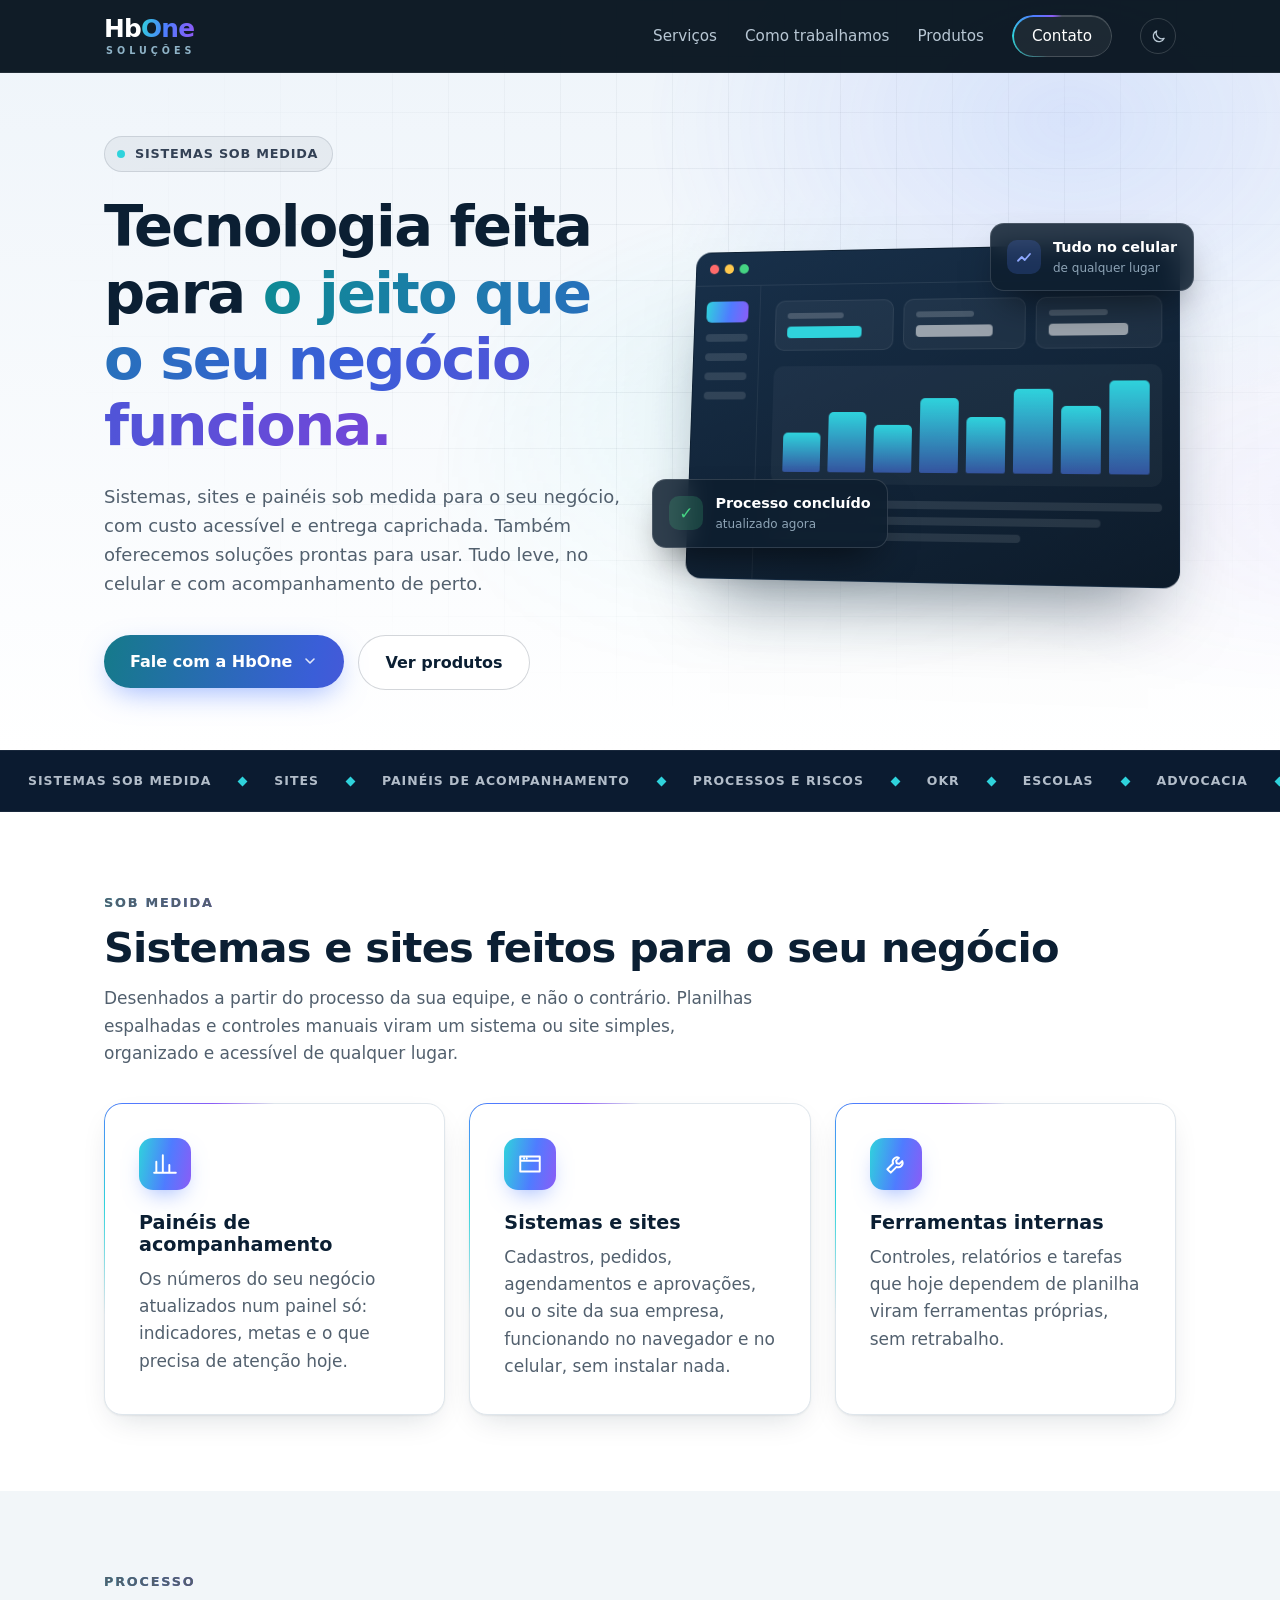
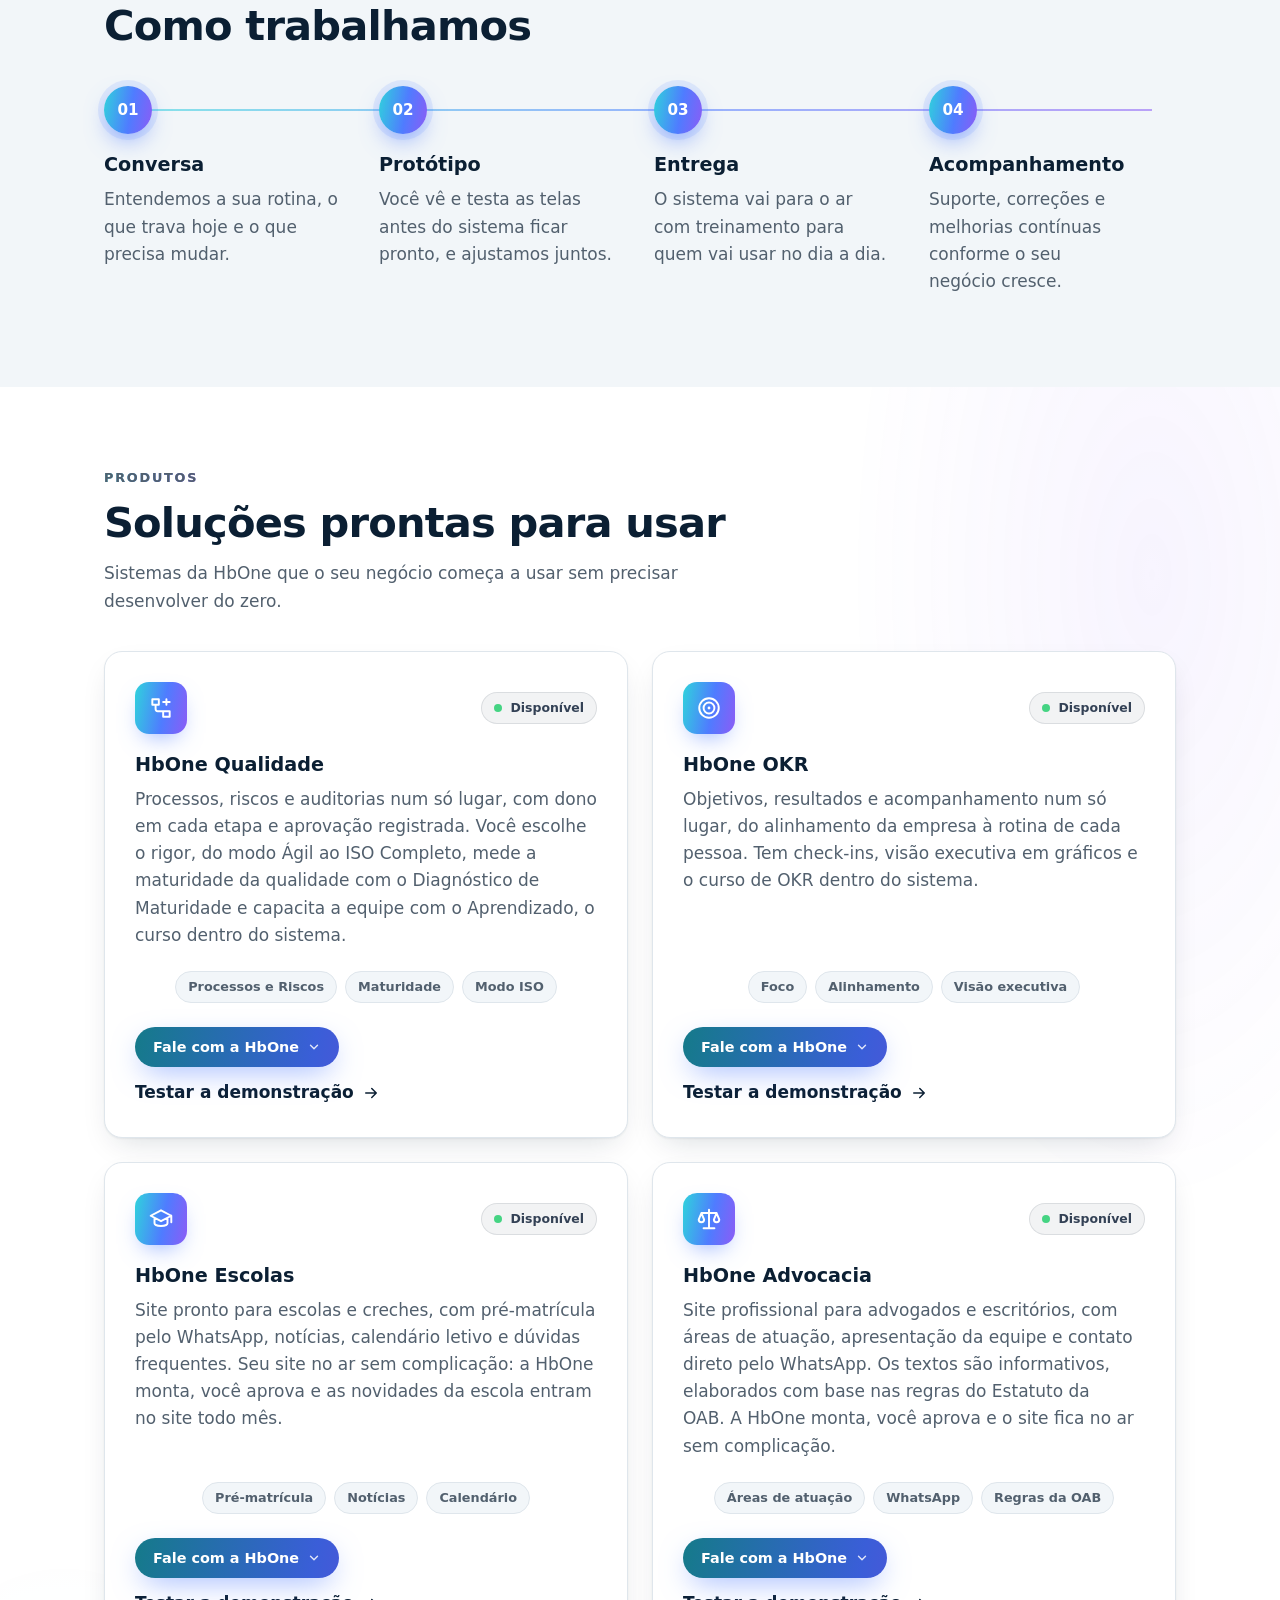
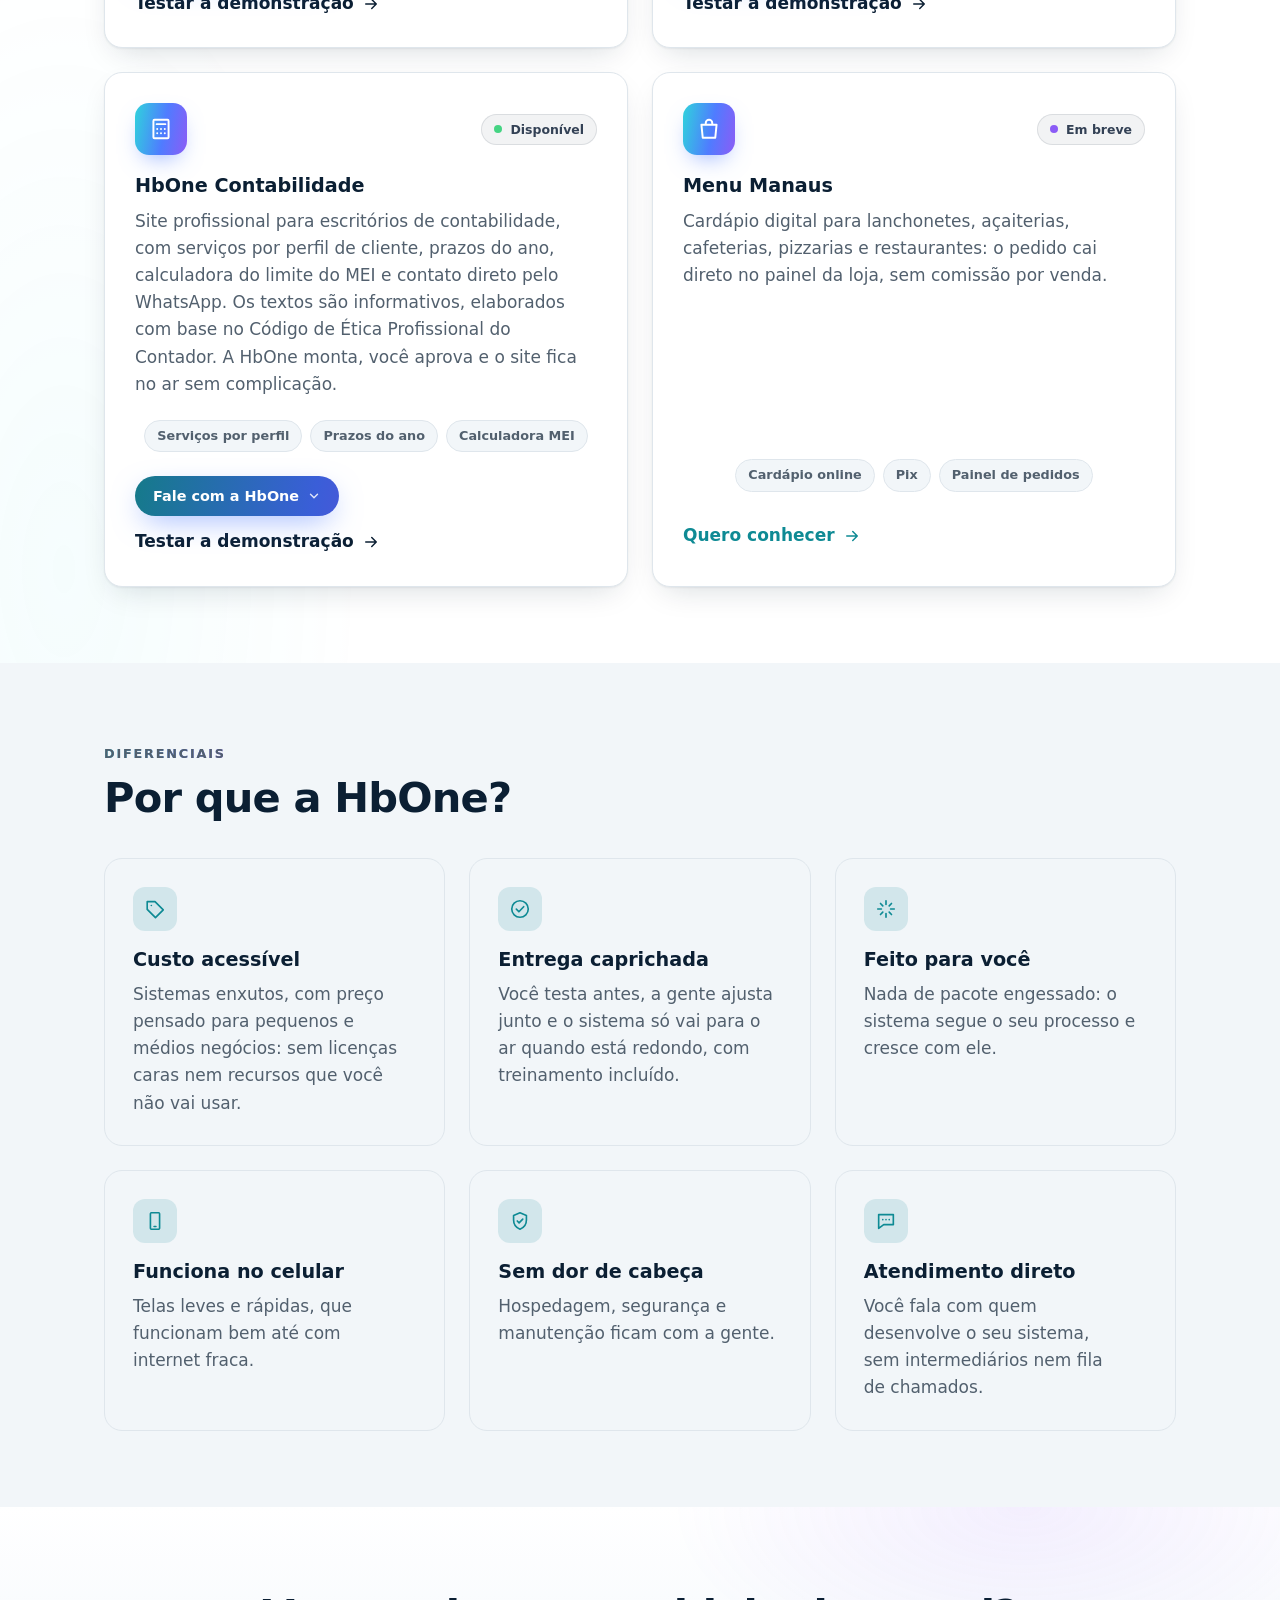
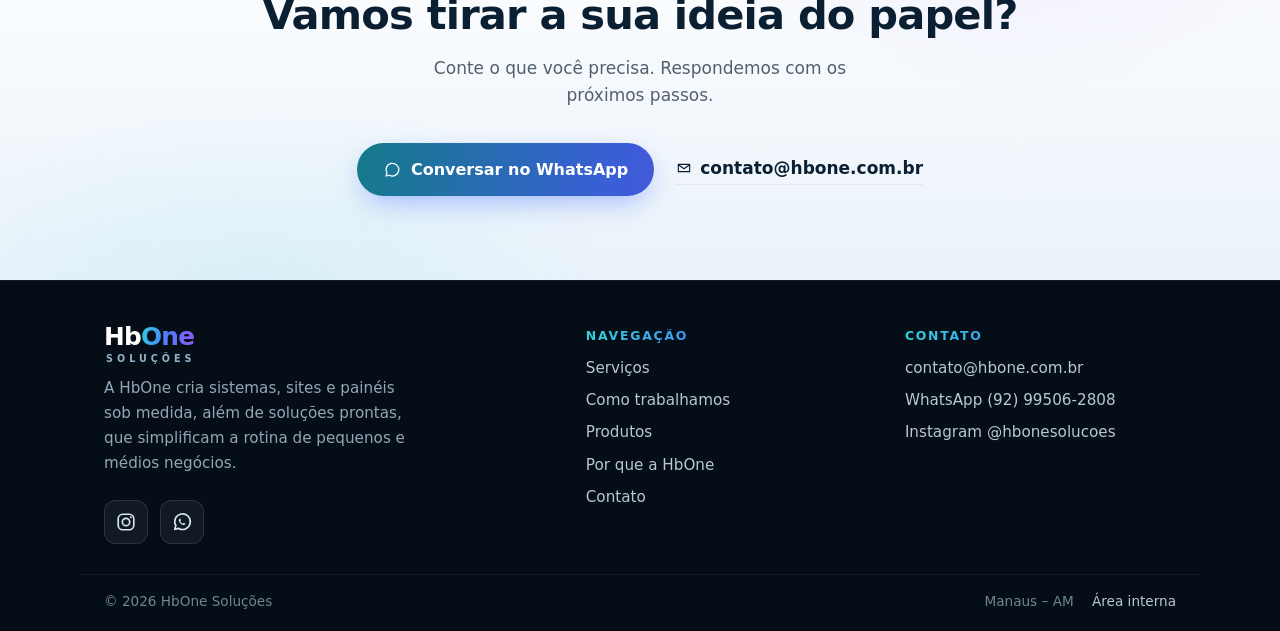
<file: index.html>
<!doctype html>
<html lang="pt-BR">
<head>
  <meta charset="utf-8">
  <meta name="viewport" content="width=device-width, initial-scale=1">
  <script>try{var t=localStorage.getItem('hbTema');if(t!=='claro'&&t!=='escuro')t=matchMedia('(prefers-color-scheme: dark)').matches?'escuro':'claro';document.documentElement.dataset.tema=t}catch(e){}</script>
  <title>HbOne Soluções | Sistemas sob medida</title>
  <meta name="description" content="A HbOne Soluções desenvolve sistemas, sites e painéis sob medida, com custo acessível e entrega caprichada, além de soluções prontas para usar.">
  <meta name="theme-color" content="#07131f">
  <meta name="color-scheme" content="light dark">
  <link rel="canonical" href="https://hbone.com.br/">
  <link rel="icon" href="favicon.svg" type="image/svg+xml">
  <link rel="apple-touch-icon" href="apple-touch-icon.png">

  <!-- Prévia do link (WhatsApp, LinkedIn, Instagram...) -->
  <meta property="og:type" content="website">
  <meta property="og:locale" content="pt_BR">
  <meta property="og:site_name" content="HbOne Soluções">
  <meta property="og:url" content="https://hbone.com.br/">
  <meta property="og:title" content="HbOne Soluções | Sistemas sob medida">
  <meta property="og:description" content="Sistemas, sites e painéis feitos para o jeito que o seu negócio funciona.">
  <meta property="og:image" content="https://hbone.com.br/og.jpg">
  <meta property="og:image:width" content="1200">
  <meta property="og:image:height" content="630">
  <meta property="og:image:alt" content="HbOne Soluções: sistemas sob medida">
  <meta name="twitter:card" content="summary_large_image">

  <!-- Dados da empresa para o Google -->
  <script type="application/ld+json">
  {
    "@context": "https://schema.org",
    "@type": "Organization",
    "name": "HbOne Soluções",
    "url": "https://hbone.com.br/",
    "logo": "https://hbone.com.br/apple-touch-icon.png",
    "email": "contato@hbone.com.br",
    "description": "A HbOne cria sistemas, sites e painéis sob medida, além de soluções prontas, que simplificam a rotina de pequenos e médios negócios.",
    "telephone": "+55-92-99506-2808",
    "sameAs": ["https://www.instagram.com/hbonesolucoes/"],
    "address": { "@type": "PostalAddress", "addressLocality": "Manaus", "addressRegion": "AM", "addressCountry": "BR" }
  }
  </script>

  <!-- css:inicio -->
  <style>
:root {
--fundo: #ffffff;
--fundo-alt: #f2f6f9;
--cartao: #ffffff;
--texto: #142030;
--texto-suave: #52606e;
--borda: #dfe6ec;
--marca: #0b1f33;
--destaque: #0e8a94;
--ciano: #2fd3dc;
--azul: #4f7cff;
--violeta: #8b5cf6;
--noite: #07131f;
--degrade: linear-gradient(100deg, var(--ciano) 0%, var(--azul) 55%, var(--violeta) 100%);
--degrade-botao: linear-gradient(100deg, #157a8a 0%, #3a5ed8 55%, #7445d8 100%);
--raio: 18px;
--sombra: 0 1px 2px rgb(11 31 51 / .06), 0 12px 32px -12px rgb(11 31 51 / .18);
--fonte: system-ui, -apple-system, "Segoe UI", Roboto, "Helvetica Neue", Arial, sans-serif;
}
@media (prefers-color-scheme: dark) {
:root:not([data-tema]) {
--fundo: #0b1621;
--fundo-alt: #0f1c29;
--cartao: #111f2d;
--texto: #e6edf3;
--texto-suave: #a0afbe;
--borda: #1f3142;
--marca: #eef4f9;
--destaque: #3cc8d1;
--sombra: 0 12px 32px -12px rgb(0 0 0 / .6);
}
}
:root[data-tema="escuro"] {
--fundo: #0b1621;
--fundo-alt: #0f1c29;
--cartao: #111f2d;
--texto: #e6edf3;
--texto-suave: #a0afbe;
--borda: #1f3142;
--marca: #eef4f9;
--destaque: #3cc8d1;
--sombra: 0 12px 32px -12px rgb(0 0 0 / .6);
}
html[data-tema="claro"] { color-scheme: light; }
html[data-tema="escuro"] { color-scheme: dark; }
*, *::before, *::after { box-sizing: border-box; }
[hidden] { display: none !important; }
html { color-scheme: light dark; scroll-behavior: smooth; scroll-padding-top: 72px; }
body {
margin: 0;
background: var(--fundo);
color: var(--texto);
font-family: var(--fonte);
font-size: 1.0625rem;
line-height: 1.6;
-webkit-font-smoothing: antialiased;
overflow-x: hidden;
}
h1, h2, h3 { line-height: 1.15; margin: 0; color: var(--marca); text-wrap: balance; }
p { margin: 0; text-wrap: pretty; }
a { color: var(--destaque); }
svg { display: block; }
.largura { max-width: 1120px; margin: 0 auto; padding: 0 24px; }
:focus-visible { outline: 3px solid var(--ciano); outline-offset: 3px; border-radius: 6px; }
.botao:focus-visible { border-radius: 999px; }
main:focus { outline: none; }
.pular {
position: fixed; top: 12px; left: 12px; z-index: 50;
padding: 10px 18px; border-radius: 999px;
background: #fff; color: #0b1f33; font-weight: 700; text-decoration: none;
transform: translateY(-160%); transition: transform .2s;
}
.pular:focus { transform: none; }
.degrade {
background: var(--degrade);
-webkit-background-clip: text; background-clip: text;
color: transparent;
}
.tema { display: none; place-items: center; width: 36px; height: 36px; padding: 0; border-radius: 50%; cursor: pointer;
color: #b8c7d4; background: transparent; border: 1px solid rgb(255 255 255 / .16); transition: color .2s, border-color .2s, background-color .2s; }
:root[data-tema] .tema { display: inline-grid; }
.tema:hover { color: #fff; border-color: rgb(47 211 220 / .6); background: rgb(255 255 255 / .06); }
.tema svg { width: 17px; height: 17px; }
.tema__sol { display: none; }
:root[data-tema="escuro"] .tema__sol { display: block; }
:root[data-tema="escuro"] .tema__lua { display: none; }
.marca { display: inline-flex; flex-direction: column; align-items: flex-start; line-height: 1; text-decoration: none; }
.marca__nome { font-size: 1.55rem; font-weight: 800; letter-spacing: -0.03em; color: #fff; transition: text-shadow .3s; }
.marca__nome span {
background: linear-gradient(100deg, var(--ciano), var(--azul) 25%, var(--violeta) 50%, var(--azul) 75%, var(--ciano));
background-size: 200% 100%;
-webkit-background-clip: text; background-clip: text; color: transparent;
transition: filter .3s;
}
.marca__sub {
margin-top: 4px; padding-left: 2px;
font-size: 0.6rem; font-weight: 700; letter-spacing: 0.42em; text-transform: uppercase;
color: #8fb3c7;
transition: letter-spacing .4s cubic-bezier(.2,.8,.2,1), color .3s, text-shadow .3s;
}
.marca:hover .marca__nome, .marca:focus-visible .marca__nome { text-shadow: 0 0 18px rgb(255 255 255 / .35); }
.marca:hover .marca__nome span, .marca:focus-visible .marca__nome span {
animation: fluir 1.6s ease-in-out infinite alternate;
filter: drop-shadow(0 0 8px rgb(79 124 255 / .75));
}
.marca:hover .marca__sub, .marca:focus-visible .marca__sub { letter-spacing: 0.52em; color: #d9fbfd; text-shadow: 0 0 10px rgb(47 211 220 / .7); }
.marca--pequena .marca__nome { font-size: 1.2rem; color: var(--marca); }
.marca--pequena .marca__sub { font-size: 0.5rem; color: var(--texto-suave); }
.topo {
position: fixed; inset: 0 0 auto; z-index: 20;
transition: background-color .25s, border-color .25s;
border-bottom: 1px solid transparent;
}
.topo.rolou {
background: rgb(7 19 31 / .78);
backdrop-filter: blur(14px); -webkit-backdrop-filter: blur(14px);
border-bottom-color: rgb(255 255 255 / .08);
}
.topo__linha { display: flex; align-items: center; justify-content: space-between; height: 72px; gap: 16px; }
.topo nav { display: flex; align-items: center; gap: 28px; }
.topo nav a { color: #b8c7d4; text-decoration: none; font-size: 0.95rem; font-weight: 500; transition: color .2s, text-shadow .2s; }
.topo nav a:not(.topo__contato) { position: relative; padding: 6px 0; }
.topo nav a:not(.topo__contato)::after {
content: ""; position: absolute; left: 0; right: 0; bottom: 0; height: 2px; border-radius: 2px;
background: var(--degrade); box-shadow: 0 0 10px rgb(47 211 220 / .6);
transform: scaleX(0); transition: transform .3s cubic-bezier(.2,.8,.2,1);
}
.topo nav a:hover, .topo nav a.atual { color: #fff; text-shadow: 0 0 14px rgb(47 211 220 / .55); }
.topo nav a:hover::after, .topo nav a.atual::after { transform: scaleX(1); }
.topo nav .topo__contato {
position: relative; isolation: isolate;
color: #fff; padding: 9px 20px; border-radius: 999px;
background: rgb(255 255 255 / .06);
transition: background-color .25s, box-shadow .25s, transform .25s;
}
.topo nav .topo__contato::before {
content: ""; position: absolute; inset: 0; border-radius: inherit; padding: 1.5px;
background: conic-gradient(from var(--angulo), rgb(255 255 255 / .18) 0 60%, var(--ciano) 75%, var(--azul) 85%, var(--violeta) 93%, rgb(255 255 255 / .18) 100%);
animation: girar 5s linear infinite;
-webkit-mask: linear-gradient(#000 0 0) content-box, linear-gradient(#000 0 0);
-webkit-mask-composite: xor; mask-composite: exclude;
}
.topo nav .topo__contato::after {
content: ""; position: absolute; inset: 0; z-index: -1; border-radius: inherit;
background: var(--degrade); opacity: 0; transition: opacity .25s;
}
.topo nav .topo__contato:hover { transform: translateY(-1px); box-shadow: 0 8px 24px -6px rgb(79 124 255 / .7); text-shadow: none; }
.topo nav .topo__contato:hover::after { opacity: 1; }
.abertura {
position: relative; isolation: isolate;
clip-path: inset(0 0 -260px 0);
background: var(--noite); color: #c9d6e2;
padding: 136px 0 84px;
}
.abertura__brilho {
position: absolute; inset: -20% -10% auto; height: 120%; z-index: -1;
background:
radial-gradient(40% 50% at 78% 30%, rgb(79 124 255 / .38), transparent 70%),
radial-gradient(35% 45% at 60% 70%, rgb(47 211 220 / .28), transparent 70%),
radial-gradient(30% 40% at 95% 80%, rgb(139 92 246 / .30), transparent 70%);
will-change: transform;
animation: flutuar-brilho 14s ease-in-out infinite alternate;
}
.abertura__grade {
position: absolute; inset: 0; z-index: -1;
background-image:
linear-gradient(rgb(255 255 255 / .05) 1px, transparent 1px),
linear-gradient(90deg, rgb(255 255 255 / .05) 1px, transparent 1px);
background-size: 56px 56px;
mask-image: radial-gradient(70% 70% at 60% 40%, #000 30%, transparent 80%);
-webkit-mask-image: radial-gradient(70% 70% at 60% 40%, #000 30%, transparent 80%);
}
.abertura__linha { display: grid; grid-template-columns: 1.05fr 1fr; align-items: center; gap: 56px; }
.abertura h1 { text-wrap: wrap; color: #fff; font-size: clamp(2.2rem, 5vw, 3.6rem); font-weight: 800; letter-spacing: -0.03em; }
.abertura__desc { margin-top: 24px; max-width: 56ch; font-size: 1.125rem; color: #a9bbcb; }
.selo {
display: inline-flex; align-items: center; gap: 10px; margin-bottom: 22px;
padding: 7px 14px 7px 12px; border-radius: 999px;
background: rgb(255 255 255 / .06); border: 1px solid rgb(255 255 255 / .12);
font-size: 0.8rem; font-weight: 700; letter-spacing: 0.06em; text-transform: uppercase; color: #d7e6f0;
}
.selo__ponto { width: 8px; height: 8px; border-radius: 50%; background: var(--ciano); box-shadow: 0 0 0 0 rgb(47 211 220 / .6); animation: pulsar 2s infinite; }
.botoes { display: flex; flex-wrap: wrap; gap: 14px; margin-top: 36px; }
.botao {
display: inline-flex; align-items: center; justify-content: center; gap: 10px;
min-height: 52px; padding: 14px 26px; border-radius: 999px;
font: inherit; font-weight: 700; font-size: 1rem; text-decoration: none; cursor: pointer;
transition: transform .2s, box-shadow .2s, background-color .2s;
}
.botao svg { width: 18px; height: 18px; transition: transform .2s; }
.botao:hover svg { transform: translateX(3px); }
.botao--principal {
color: #fff; background: var(--degrade-botao); background-size: 160% 100%;
box-shadow: 0 10px 30px -8px rgb(79 124 255 / .6);
}
.botao--principal:hover { transform: translateY(-2px); box-shadow: 0 16px 36px -8px rgb(79 124 255 / .75); background-position: 100% 0; }
.botao--vidro { color: #fff; background: rgb(255 255 255 / .06); border: 1px solid rgb(255 255 255 / .18); }
.botao--vidro:hover { background: rgb(255 255 255 / .12); }
.vitrine { position: relative; perspective: 1400px; }
.tela {
border-radius: 16px; overflow: hidden;
background: linear-gradient(160deg, rgb(255 255 255 / .10), rgb(255 255 255 / .03));
border: 1px solid rgb(255 255 255 / .14);
box-shadow: 0 40px 80px -30px rgb(0 0 0 / .8), 0 0 0 1px rgb(255 255 255 / .03) inset;
backdrop-filter: blur(10px);
transform: rotateY(-10deg) rotateX(6deg);
animation: tela-flutua 7s ease-in-out infinite;
}
.tela__barra { display: flex; gap: 6px; padding: 12px 14px; border-bottom: 1px solid rgb(255 255 255 / .08); }
.tela__barra i { width: 10px; height: 10px; border-radius: 50%; background: rgb(255 255 255 / .18); }
.tela__barra i:first-child { background: #ff6b6b; }
.tela__barra i:nth-child(2) { background: #ffc94d; }
.tela__barra i:nth-child(3) { background: #45d483; }
.tela__corpo { display: grid; grid-template-columns: 70px 1fr; min-height: 300px; }
.tela__lateral { padding: 16px 12px; border-right: 1px solid rgb(255 255 255 / .06); display: grid; align-content: start; gap: 12px; }
.tela__lateral b { height: 22px; border-radius: 6px; background: var(--degrade); }
.tela__lateral span { height: 8px; border-radius: 4px; background: rgb(255 255 255 / .12); }
.tela__conteudo { padding: 16px; display: grid; gap: 16px; align-content: start; }
.tela__kpis { display: grid; grid-template-columns: repeat(3, 1fr); gap: 10px; }
.tela__kpis div { padding: 12px; border-radius: 10px; background: rgb(255 255 255 / .05); border: 1px solid rgb(255 255 255 / .07); display: grid; gap: 8px; }
.tela__kpis small { height: 6px; width: 60%; border-radius: 3px; background: rgb(255 255 255 / .18); }
.tela__kpis strong { height: 12px; width: 80%; border-radius: 4px; background: rgb(255 255 255 / .55); }
.tela__kpis div:first-child strong { background: var(--ciano); }
.tela__grafico {
height: 120px; display: flex; align-items: flex-end; gap: 8px;
padding: 12px; border-radius: 10px; background: rgb(255 255 255 / .04);
}
.tela__grafico span {
flex: 1; height: var(--a); border-radius: 5px 5px 2px 2px;
background: linear-gradient(to top, rgb(79 124 255 / .5), var(--ciano));
transform-origin: bottom; animation: crescer 1.2s cubic-bezier(.2,.8,.2,1) both;
}
.tela__grafico span:nth-child(2) { animation-delay: .08s; }
.tela__grafico span:nth-child(3) { animation-delay: .16s; }
.tela__grafico span:nth-child(4) { animation-delay: .24s; }
.tela__grafico span:nth-child(5) { animation-delay: .32s; }
.tela__grafico span:nth-child(6) { animation-delay: .40s; }
.tela__grafico span:nth-child(7) { animation-delay: .48s; }
.tela__grafico span:nth-child(8) { animation-delay: .56s; }
.tela__linhas { display: grid; gap: 8px; }
.tela__linhas span { height: 8px; border-radius: 4px; background: rgb(255 255 255 / .1); }
.tela__linhas span:nth-child(2) { width: 85%; }
.tela__linhas span:nth-child(3) { width: 65%; }
.flutuante {
position: absolute; display: flex; align-items: center; gap: 12px;
padding: 12px 16px; border-radius: 14px;
background: rgb(14 30 46 / .85); border: 1px solid rgb(255 255 255 / .14);
backdrop-filter: blur(12px); -webkit-backdrop-filter: blur(12px);
box-shadow: 0 20px 40px -16px rgb(0 0 0 / .7);
color: #fff;
}
.flutuante strong { display: block; font-size: 0.9rem; }
.flutuante small { display: block; font-size: 0.75rem; color: #8ea4b6; }
.flutuante__icone {
display: grid; place-items: center; width: 34px; height: 34px; border-radius: 10px;
background: rgb(69 212 131 / .18); color: #45d483; font-weight: 800;
}
.flutuante__icone--alt { background: rgb(79 124 255 / .2); color: #8fa8ff; }
.flutuante__icone svg { width: 18px; height: 18px; }
.flutuante--a { left: -28px; bottom: 34px; animation: boiar 6s ease-in-out infinite; }
.flutuante--b { right: -18px; top: -22px; animation: boiar 7s ease-in-out -2s infinite; }
.secao { padding: 76px 0; }
.secao--alternada { background: var(--fundo-alt); }
.rotulo {
font-size: 0.8rem; font-weight: 800; letter-spacing: 0.14em; text-transform: uppercase;
background: var(--degrade); -webkit-background-clip: text; background-clip: text; color: transparent;
display: inline-block; margin-bottom: 10px;
}
.secao h2 { font-size: clamp(1.8rem, 4vw, 2.6rem); font-weight: 800; letter-spacing: -0.02em; margin-bottom: 36px; }
.secao h3 { font-size: 1.2rem; font-weight: 700; margin-bottom: 10px; }
.secao p { color: var(--texto-suave); }
.cartoes { display: grid; grid-template-columns: repeat(3, 1fr); gap: 24px; }
@property --angulo { syntax: "<angle>"; inherits: false; initial-value: 0deg; }
.cartao {
position: relative; isolation: isolate; padding: 34px; border-radius: var(--raio);
background: var(--cartao); border: 1px solid var(--borda); box-shadow: var(--sombra);
transition: transform .25s, box-shadow .25s;
}
.cartao::before {
content: ""; position: absolute; inset: -1px; border-radius: inherit; padding: 1px;
background: conic-gradient(from var(--angulo), transparent 0 70%, var(--ciano) 80%, var(--azul) 88%, var(--violeta) 94%, transparent 100%);
animation: girar 7s linear infinite;
-webkit-mask: linear-gradient(#000 0 0) content-box, linear-gradient(#000 0 0);
-webkit-mask-composite: xor; mask-composite: exclude;
}
.cartao:nth-child(2)::before { animation-delay: -2.3s; }
.cartao:nth-child(3)::before { animation-delay: -4.6s; }
.cartao:hover::before { background: var(--degrade); }
.cartao::after {
content: ""; position: absolute; inset: 0; z-index: -1; border-radius: inherit; opacity: 0; transition: opacity .3s;
background: radial-gradient(320px circle at var(--x, 50%) var(--y, 0%), rgb(79 124 255 / .14), rgb(47 211 220 / .05) 45%, transparent 70%);
}
.cartao:hover { transform: translateY(-6px); box-shadow: 0 24px 48px -20px rgb(79 124 255 / .45); }
.cartao:hover::after { opacity: 1; }
.cartao__icone {
display: grid; place-items: center; width: 52px; height: 52px; margin-bottom: 22px;
border-radius: 14px; background: var(--degrade); color: #fff;
box-shadow: 0 10px 24px -10px rgb(79 124 255 / .7);
transition: transform .4s cubic-bezier(.2,.8,.2,1), box-shadow .4s;
}
.cartao__icone svg { width: 26px; height: 26px; transition: transform .8s cubic-bezier(.2,.8,.2,1); }
.cartao:hover .cartao__icone { transform: translateY(-4px) scale(1.06); box-shadow: 0 16px 30px -10px rgb(79 124 255 / .9); }
.cartao:nth-child(1):hover .cartao__icone svg { animation: pular .7s ease; }
.cartao:nth-child(2):hover .cartao__icone svg { transform: rotateY(360deg); }
.cartao:nth-child(3):hover .cartao__icone svg { transform: rotate(-25deg); }
.etiquetas { list-style: none; margin: 22px 0 0; padding: 0; display: flex; flex-wrap: wrap; gap: 8px; }
.etiquetas li {
padding: 5px 12px; border-radius: 999px; font-size: 0.8rem; font-weight: 600;
color: var(--texto-suave); border: 1px solid var(--borda); background: var(--fundo-alt);
transition: color .25s, border-color .25s, opacity .5s ease, transform .5s cubic-bezier(.2,.8,.2,1);
}
.cartao:hover .etiquetas li { color: var(--destaque); border-color: color-mix(in srgb, var(--destaque) 45%, transparent); }
.js .cartao:not(.visivel) .etiquetas li { opacity: 0; transform: translateY(8px); }
.cartao.visivel .etiquetas li:nth-child(1) { transition-delay: .35s, .35s, .35s, .35s; }
.cartao.visivel .etiquetas li:nth-child(2) { transition-delay: .5s, .5s, .5s, .5s; }
.cartao.visivel .etiquetas li:nth-child(3) { transition-delay: .65s, .65s, .65s, .65s; }
.cartao:hover .etiquetas li { transition-delay: 0s; }
.passos {
list-style: none; margin: 0; padding: 0; counter-reset: passo; position: relative;
display: grid; grid-template-columns: repeat(4, 1fr); gap: 28px;
}
.passos::before {
content: ""; position: absolute; top: 23px; left: 24px; right: 24px; height: 2px;
background: var(--degrade); opacity: .55; transform-origin: left;
transition: transform 1.6s cubic-bezier(.6,0,.2,1);
}
.passos::after {
content: ""; position: absolute; top: 18px; left: 24px; width: 12px; height: 12px; border-radius: 50%;
background: #fff; opacity: 0;
box-shadow: 0 0 10px 3px var(--ciano), 0 0 26px 8px rgb(79 124 255 / .55);
}
.passos.ativo::after { animation: viajar 4.5s ease-in-out 1.8s infinite; }
.passos li {
counter-increment: passo; position: relative;
padding: 0 12px 16px 0; border-radius: var(--raio);
transition: transform .25s;
}
.passos li::before {
content: counter(passo, decimal-leading-zero);
display: grid; place-items: center; position: relative; z-index: 1;
width: 48px; height: 48px; margin-bottom: 20px; border-radius: 50%;
color: var(--marca); font-weight: 800; font-size: 0.95rem;
border: 2px solid transparent;
background-image: linear-gradient(var(--fundo-alt), var(--fundo-alt)), var(--degrade);
background-origin: border-box; background-clip: padding-box, border-box;
transition: background-image .5s, color .5s, box-shadow .5s, transform .25s;
}
.passos.ativo li::before {
color: #fff;
background-image: var(--degrade), var(--degrade);
box-shadow: 0 0 0 6px rgb(79 124 255 / .12), 0 10px 24px -6px rgb(79 124 255 / .7);
animation: brilho-passo 3s ease-in-out infinite;
}
.passos.ativo li:nth-child(1)::before { transition-delay: .1s; animation-delay: 1.8s; }
.passos.ativo li:nth-child(2)::before { transition-delay: .55s; animation-delay: 2.5s; }
.passos.ativo li:nth-child(3)::before { transition-delay: 1s; animation-delay: 3.2s; }
.passos.ativo li:nth-child(4)::before { transition-delay: 1.45s; animation-delay: 3.9s; }
.passos li:hover { transform: translateY(-6px); }
.passos li:hover::before { transform: scale(1.12) rotate(-6deg); }
.passos li h3 { transition: color .2s; }
.passos li:hover h3 { color: var(--destaque); }
.js .passos:not(.ativo)::before { transform: scaleX(0); }
.motivos { list-style: none; margin: 0; padding: 0; display: grid; grid-template-columns: repeat(3, 1fr); gap: 24px; }
.motivos li {
position: relative; isolation: isolate; overflow: hidden;
padding: 28px; border-radius: var(--raio);
background: var(--fundo-alt); border: 1px solid var(--borda);
transition: transform .25s, border-color .25s, box-shadow .25s;
}
.motivos li::before {
content: ""; position: absolute; inset: 0; z-index: -1; opacity: 0; transition: opacity .3s;
background: radial-gradient(260px circle at var(--x, 50%) var(--y, 0%), rgb(47 211 220 / .16), rgb(79 124 255 / .06) 45%, transparent 70%);
}
.motivos li::after {
content: ""; position: absolute; inset: 0; z-index: -1; pointer-events: none;
background: linear-gradient(110deg, transparent 35%, rgb(255 255 255 / .09) 50%, transparent 65%);
transform: translateX(-120%);
}
.motivos li.visivel::after { animation: reflexo 1.4s ease-out .5s; }
.motivos li:nth-child(3n+2).visivel::after { animation-delay: .75s; }
.motivos li:nth-child(3n).visivel::after { animation-delay: 1s; }
.motivos li:hover { transform: translateY(-6px); border-color: color-mix(in srgb, var(--destaque) 60%, transparent); box-shadow: 0 24px 48px -24px rgb(47 211 220 / .45); }
.motivos li:hover::before { opacity: 1; }
.motivos__icone {
display: grid; place-items: center; width: 44px; height: 44px; margin-bottom: 18px;
border-radius: 12px; color: var(--destaque);
background: color-mix(in srgb, var(--destaque) 14%, transparent);
transition: background .3s, color .3s, box-shadow .3s;
}
.motivos__icone svg { width: 22px; height: 22px; transition: transform .6s cubic-bezier(.2,.8,.2,1); }
.motivos li:hover .motivos__icone { background: var(--degrade); color: #fff; box-shadow: 0 10px 24px -10px rgb(79 124 255 / .8); }
.motivos li[data-mov="gira"]:hover .motivos__icone svg { transform: rotate(180deg) scale(1.1); }
.motivos li[data-mov="balanca"]:hover .motivos__icone svg { animation: balancar .6s ease-in-out; }
.motivos .visto { stroke-dasharray: 14; stroke-dashoffset: 0; }
.motivos li[data-mov="desenha"]:hover .visto { animation: desenhar .5s ease-out .1s both; }
.secao--noite { position: relative; isolation: isolate; overflow: hidden; background: var(--noite); }
.secao--noite::before {
content: ""; position: absolute; inset: 0; z-index: -1; pointer-events: none;
background:
radial-gradient(35% 50% at 90% 10%, rgb(139 92 246 / .22), transparent 70%),
radial-gradient(35% 50% at 5% 95%, rgb(47 211 220 / .16), transparent 70%);
}
.secao--noite h2 { color: #fff; }
.secao h2:has(+ .secao__intro) { margin-bottom: 14px; }
.secao .secao__intro { max-width: 60ch; margin-bottom: 36px; color: var(--texto-suave); }
.secao--noite .secao__intro { color: #a9bbcb; }
.produtos { display: grid; grid-template-columns: repeat(2, 1fr); gap: 24px; }
.produto {
position: relative; isolation: isolate; overflow: hidden;
display: flex; flex-direction: column; padding: 30px; border-radius: var(--raio);
background: rgb(255 255 255 / .04); border: 1px solid rgb(255 255 255 / .1);
transition: transform .25s, border-color .25s, box-shadow .25s;
}
.produto::before {
content: ""; position: absolute; inset: 0; z-index: -1; opacity: 0; transition: opacity .3s;
background: radial-gradient(320px circle at var(--x, 50%) var(--y, 0%), rgb(79 124 255 / .18), rgb(47 211 220 / .06) 45%, transparent 70%);
}
.produto:hover { transform: translateY(-6px); border-color: rgb(47 211 220 / .45); box-shadow: 0 24px 48px -20px rgb(79 124 255 / .5); }
.produto:hover::before { opacity: 1; }
.produto__topo { display: flex; align-items: center; justify-content: space-between; gap: 12px; margin-bottom: 20px; }
.produto__icone {
display: grid; place-items: center; width: 52px; height: 52px; border-radius: 14px;
background: var(--degrade); color: #fff; box-shadow: 0 10px 24px -10px rgb(79 124 255 / .7);
transition: transform .4s cubic-bezier(.2,.8,.2,1);
}
.produto__icone svg { width: 26px; height: 26px; }
.produto:hover .produto__icone { transform: translateY(-4px) rotate(-6deg); }
.produto h3 { color: #fff; }
.produto p { color: #a9bbcb; }
.produto > p { flex: 1 0 auto; }
.produto > .produto__acao { min-height: 64px; align-items: center; }
.produto .etiquetas li { color: #b8c7d4; background: rgb(255 255 255 / .05); border-color: rgb(255 255 255 / .12); }
.produto:hover .etiquetas li { color: #d9fbfd; border-color: rgb(47 211 220 / .45); }
.estado {
display: inline-flex; align-items: center; gap: 8px; padding: 5px 12px; border-radius: 999px;
font-size: 0.78rem; font-weight: 700; color: #d7e6f0;
background: rgb(255 255 255 / .06); border: 1px solid rgb(255 255 255 / .12);
}
.estado::before { content: ""; width: 8px; height: 8px; border-radius: 50%; background: currentColor; }
.estado--disponivel::before { background: #45d483; box-shadow: 0 0 0 0 rgb(69 212 131 / .6); animation: pulsar-verde 2s infinite; }
.estado--teste::before { background: var(--azul); }
.estado--breve::before { background: var(--violeta); }
.produto__acao {
display: inline-flex; align-items: center; gap: 8px; margin-top: auto; padding-top: 24px; align-self: flex-start;
font-weight: 700; color: var(--ciano); text-decoration: none;
}
.produto__acao svg { width: 18px; height: 18px; transition: transform .2s; }
.produto__acao:hover { color: #fff; }
.produto__acao:hover svg { transform: translateX(4px); }
.produto__acoes { display: flex; flex-wrap: wrap; align-items: center; gap: 12px 24px; margin-top: auto; padding-top: 24px; }
.produto__acoes .produto__acao { margin-top: 0; padding-top: 0; }
.produto--fale { overflow: visible; }
.produto--fale::before { border-radius: var(--raio); }
.fale--cartao .botao { min-height: 40px; padding: 8px 18px; font-size: .9rem; gap: 8px; }
.fale--cartao .fale__seta { width: 14px !important; height: 14px !important; }
.fale--cartao .fale__balao { top: auto; bottom: calc(100% + 10px); transform-origin: bottom left; transform: translateY(6px) scale(.98); }
.fale--cartao.aberto .fale__balao { transform: none; }
.produto__acao--demo { color: #fff; }
.produto__acao--demo:hover { color: var(--ciano); }
.contato { position: relative; isolation: isolate; overflow: hidden; background: var(--noite); padding: 84px 0; text-align: center; }
.contato__brilho {
position: absolute; inset: 0; z-index: -1;
background:
radial-gradient(40% 70% at 20% 100%, rgb(47 211 220 / .25), transparent 70%),
radial-gradient(40% 70% at 80% 0%, rgb(139 92 246 / .28), transparent 70%);
}
.contato h2 { color: #fff; font-size: clamp(1.8rem, 4vw, 2.6rem); font-weight: 800; letter-spacing: -0.02em; }
.contato p { margin: 16px auto 34px; max-width: 46ch; color: #a9bbcb; }
.contato .botao { overflow-wrap: anywhere; }
.botoes--centro { justify-content: center; align-items: center; margin-top: 0; gap: 22px; }
.fale { position: relative; }
.fale__seta { width: 16px !important; height: 16px !important; opacity: .85; transition: transform .25s !important; }
.botao:hover .fale__seta { transform: none; }
.fale.aberto .fale__seta { transform: rotate(180deg) !important; }
.fale__balao {
position: absolute; top: calc(100% + 10px); left: 0; z-index: 30; min-width: 300px; padding: 6px; border-radius: 16px;
background: rgb(13 26 40 / .78); backdrop-filter: blur(16px); -webkit-backdrop-filter: blur(16px);
border: 1px solid rgb(255 255 255 / .09); box-shadow: 0 18px 40px -18px rgb(0 0 0 / .75);
opacity: 0; transform: translateY(-6px) scale(.98); transform-origin: top left; transition: opacity .18s ease, transform .18s ease;
}
.fale.aberto .fale__balao { opacity: 1; transform: none; }
.fale__opcao {
display: flex; align-items: center; gap: 12px; padding: 11px 12px; border-radius: 11px; white-space: nowrap;
color: #dbe6ef; font-size: .93rem; font-weight: 500; text-decoration: none; transition: background-color .15s, color .15s;
}
.fale__opcao svg { width: 18px; height: 18px; flex: none; color: #8ea4b6; transition: color .15s; }
.fale__opcao em { margin-left: auto; padding-left: 18px; font-style: normal; font-size: .8rem; color: #6f8496; }
.fale__opcao:hover, .fale__opcao:focus-visible { background: rgb(255 255 255 / .06); color: #fff; }
.fale__opcao:hover svg, .fale__opcao:focus-visible svg { color: var(--ciano); }
.contato__email {
display: inline-flex; align-items: center; gap: 8px; padding-bottom: 2px;
color: #b8c7d4; font-weight: 600; text-decoration: none; border-bottom: 1px solid rgb(184 199 212 / .3);
transition: color .2s, border-color .2s;
}
.contato__email svg { width: 16px; height: 16px; }
.contato__email:hover { color: #fff; border-color: var(--ciano); }
.aviso {
position: fixed; left: 50%; bottom: 24px; z-index: 40; margin: 0;
max-width: calc(100% - 32px); padding: 12px 20px; border-radius: 999px;
background: #0e1e2e; color: #fff; font-weight: 600; font-size: 0.95rem; text-align: center;
border: 1px solid rgb(47 211 220 / .45); box-shadow: 0 16px 40px -12px rgb(0 0 0 / .6);
opacity: 0; transform: translate(-50%, 16px); pointer-events: none;
transition: opacity .25s, transform .25s;
}
.aviso::before { content: "✓  "; color: var(--ciano); font-weight: 800; }
.aviso--visivel { opacity: 1; transform: translate(-50%, 0); }
.pausado, .pausado *, .pausado::before, .pausado::after, .pausado *::before, .pausado *::after { animation-play-state: paused !important; }
.rodape { background: #050e17; color: #93a6b7; font-size: 0.95rem; border-top: 1px solid rgb(255 255 255 / .06); }
.rodape__grade { display: grid; grid-template-columns: 1.6fr 1fr 1fr; gap: 48px; padding-top: 44px; padding-bottom: 30px; }
.rodape__marca p { margin-top: 12px; max-width: 38ch; line-height: 1.65; }
.rodape__titulo {
margin: 4px 0 12px; font-size: 0.78rem; font-weight: 800; letter-spacing: 0.14em; text-transform: uppercase;
background: var(--degrade); -webkit-background-clip: text; background-clip: text; color: transparent;
}
.rodape__coluna ul { list-style: none; margin: 0; padding: 0; display: grid; gap: 8px; }
.rodape__coluna a { color: #b8c7d4; text-decoration: none; transition: color .2s; overflow-wrap: anywhere; }
.rodape__coluna a:hover { color: #fff; }
.rodape__interna { margin-left: 14px; color: #b8c7d4; text-decoration: none; transition: color .2s; }
.rodape__interna:hover { color: #fff; }
.redes { display: flex; gap: 12px; margin-top: 24px; }
.redes a {
display: grid; place-items: center; width: 44px; height: 44px; border-radius: 12px;
color: #d7e6f0; background: rgb(255 255 255 / .05); border: 1px solid rgb(255 255 255 / .12);
transition: transform .25s, background .25s, box-shadow .25s, color .25s;
}
.redes svg { width: 22px; height: 22px; }
.redes a:hover { transform: translateY(-3px); color: #fff; background: var(--degrade); border-color: transparent; box-shadow: 0 10px 24px -8px rgb(79 124 255 / .8); }
.rodape__base {
display: flex; justify-content: space-between; gap: 12px; flex-wrap: wrap;
padding-top: 16px; padding-bottom: 18px; font-size: 0.85rem; color: #6f8496;
border-top: 1px solid rgb(255 255 255 / .06);
}
.js .revelar { opacity: 0; transform: translateY(24px); transition: opacity .7s ease, transform .7s cubic-bezier(.2,.8,.2,1); }
.js .revelar.visivel { opacity: 1; transform: none; }
.js .cartao.revelar.visivel,
.js .produto.revelar.visivel,
.js .motivos li.revelar.visivel { transition: opacity .7s ease, transform .25s, border-color .25s, box-shadow .25s; }
.js .produto.visivel:hover, .js .cartao.visivel:hover, .js .motivos li.visivel:hover, .js .passos li.visivel:hover { transform: translateY(-6px); }
@keyframes pulsar {
70% { box-shadow: 0 0 0 10px rgb(47 211 220 / 0); }
100% { box-shadow: 0 0 0 0 rgb(47 211 220 / 0); }
}
@keyframes flutuar-brilho { to { transform: translate3d(-4%, 3%, 0) scale(1.08); } }
@keyframes tela-flutua {
0%, 100% { transform: rotateY(-10deg) rotateX(6deg) translateY(0); }
50% { transform: rotateY(-7deg) rotateX(4deg) translateY(-10px); }
}
@keyframes boiar { 50% { transform: translateY(-10px); } }
@keyframes crescer { from { transform: scaleY(0); } }
@keyframes girar { to { --angulo: 360deg; } }
@keyframes pulsar-verde {
70% { box-shadow: 0 0 0 8px rgb(69 212 131 / 0); }
100% { box-shadow: 0 0 0 0 rgb(69 212 131 / 0); }
}
@keyframes fluir { from { background-position: 0% 0; } to { background-position: 100% 0; } }
@keyframes pular {
30% { transform: translateY(-5px); }
55% { transform: translateY(0); }
75% { transform: translateY(-2px); }
}
@keyframes reflexo { from { transform: translateX(-120%); } to { transform: translateX(120%); } }
@keyframes balancar {
20% { transform: rotate(-14deg); }
45% { transform: rotate(10deg); }
70% { transform: rotate(-6deg); }
100% { transform: rotate(0); }
}
@keyframes desenhar { from { stroke-dashoffset: 14; } to { stroke-dashoffset: 0; } }
@keyframes viajar {
0% { left: 24px; opacity: 0; }
10% { opacity: 1; }
85% { opacity: 1; }
100% { left: calc(100% - 36px); opacity: 0; }
}
@keyframes brilho-passo {
0%, 100% { box-shadow: 0 0 0 6px rgb(79 124 255 / .12), 0 10px 24px -6px rgb(79 124 255 / .7); }
50% { box-shadow: 0 0 0 10px rgb(47 211 220 / .18), 0 10px 30px -4px rgb(47 211 220 / .8); }
}
@media (prefers-reduced-motion: reduce) {
*, *::before, *::after { animation: none !important; transition: none !important; }
html { scroll-behavior: auto; }
.js .revelar { opacity: 1; transform: none; }
}
.faixa { background: #0b1b30; border-block: 1px solid rgb(255 255 255 / .06); overflow: hidden; }
.faixa__trilho { display: flex; width: max-content; animation: faixa-rola 60s linear infinite; }
.faixa:hover .faixa__trilho { animation-play-state: paused; }
.faixa__grupo { display: flex; flex-shrink: 0; margin: 0; padding: 0; list-style: none; }
.faixa__grupo li {
display: flex; align-items: center; gap: 28px; padding: 20px 0 20px 28px;
font-size: .78rem; font-weight: 700; letter-spacing: .08em; text-transform: uppercase; white-space: nowrap;
color: rgb(226 234 245 / .78);
}
.faixa__grupo li::after { content: ""; width: 7px; height: 7px; background: var(--ciano); transform: rotate(45deg); flex-shrink: 0; }
@keyframes faixa-rola { to { transform: translateX(-50%); } }
@media (prefers-reduced-motion: reduce) {
.faixa__trilho { width: auto; flex-wrap: wrap; justify-content: center; }
.faixa__grupo[aria-hidden="true"] { display: none; }
.faixa__grupo { flex-wrap: wrap; justify-content: center; }
}
@media (max-width: 960px) {
.abertura__linha { grid-template-columns: 1fr; gap: 64px; }
.rodape__grade { grid-template-columns: 1fr 1fr; }
.cartoes { grid-template-columns: 1fr; }
.rodape__marca { grid-column: 1 / -1; }
.vitrine { max-width: 520px; margin: 0 auto; width: 100%; }
.passos { grid-template-columns: repeat(2, 1fr); }
.passos::before { display: none; }
.motivos { grid-template-columns: 1fr; }
}
@media (max-width: 640px) {
.largura { padding: 0 16px; }
.topo nav a:not(.topo__contato) { display: none; }
.abertura { padding: 112px 0 60px; }
.secao, .contato { padding: 56px 0; }
.cartoes, .passos, .produtos { grid-template-columns: 1fr; }
.produto { padding: 24px; }
.passos::after { display: none; }
.passos li:not(:last-child)::after {
content: ""; position: absolute; left: 23px; top: 48px; bottom: -28px; width: 2px;
background: var(--degrade); opacity: .55; transform-origin: top;
transition: transform .45s ease-out;
}
.js .passos:not(.ativo) li::after { transform: scaleY(0); }
.passos.ativo li:nth-child(2)::after { transition-delay: .45s; }
.passos.ativo li:nth-child(3)::after { transition-delay: .9s; }
.passos li { display: grid; grid-template-columns: 48px 1fr; column-gap: 16px; padding: 0 0 4px; }
.passos li::before { grid-row: span 2; margin-bottom: 0; }
.passos li h3 { margin-top: 10px; }
.cartao { padding: 26px; }
.rodape__grade { grid-template-columns: 1fr; gap: 36px; }
.rodape .rodape__grade { padding: 48px 16px 40px; }
.rodape .rodape__base { padding: 20px 16px 24px; }
.botoes .botao { flex: 1 1 100%; }
.fale { flex: 1 1 100%; }
.fale .botao { width: 100%; }
.fale__balao { left: 0; right: 0; min-width: 0; }
.tela { transform: none; animation: none; }
.tela__corpo { grid-template-columns: 48px 1fr; min-height: 240px; }
.flutuante--a { left: -6px; bottom: -20px; }
.flutuante--b { right: -6px; top: -26px; }
.flutuante { padding: 10px 12px; }
}
@media (min-width: 981px) { .produto--fale .etiquetas { flex-wrap: nowrap; } .produto--fale .etiquetas li { white-space: nowrap; } }
.produto .etiquetas { justify-content: center; }
:root[data-tema="claro"] .topo { background: rgb(7 19 31 / .96); border-bottom-color: rgb(255 255 255 / .08); }
:root[data-tema="claro"] .abertura { background: linear-gradient(180deg, #eef4fa 0%, #ffffff 100%); color: var(--texto-suave); }
:root[data-tema="claro"] .abertura__brilho { opacity: .4; }
:root[data-tema="claro"] .abertura__grade {
background-image: linear-gradient(rgb(11 31 51 / .05) 1px, transparent 1px), linear-gradient(90deg, rgb(11 31 51 / .05) 1px, transparent 1px);
}
:root[data-tema="claro"] .abertura h1 { color: var(--marca); }
:root[data-tema="claro"] .abertura .degrade { background-image: linear-gradient(100deg, #0e8a94 0%, #3a5ed8 55%, #7445d8 100%); }
:root[data-tema="claro"] .abertura__desc { color: var(--texto-suave); }
:root[data-tema="claro"] .selo { background: rgb(11 31 51 / .05); border-color: rgb(11 31 51 / .12); color: #334155; }
:root[data-tema="claro"] .botao--vidro { color: var(--marca); background: #fff; border-color: rgb(11 31 51 / .18); }
:root[data-tema="claro"] .botao--vidro:hover { background: #f2f6f9; }
:root[data-tema="claro"] .tela { background: linear-gradient(160deg, #18304a, #0d1b2a); border-color: rgb(11 31 51 / .25); box-shadow: 0 40px 70px -30px rgb(11 31 51 / .55); }
:root[data-tema="claro"] .secao--noite { background: var(--fundo); }
:root[data-tema="claro"] .secao--noite::before { opacity: .3; }
:root[data-tema="claro"] .secao--noite h2 { color: var(--marca); }
:root[data-tema="claro"] .secao--noite .secao__intro { color: var(--texto-suave); }
:root[data-tema="claro"] .produto { background: var(--cartao); border-color: var(--borda); box-shadow: var(--sombra); }
:root[data-tema="claro"] .produto:hover { border-color: rgb(14 138 148 / .5); box-shadow: 0 24px 48px -20px rgb(79 124 255 / .35); }
:root[data-tema="claro"] .produto h3 { color: var(--marca); }
:root[data-tema="claro"] .produto p { color: var(--texto-suave); }
:root[data-tema="claro"] .produto .etiquetas li { color: var(--texto-suave); background: var(--fundo-alt); border-color: var(--borda); }
:root[data-tema="claro"] .produto:hover .etiquetas li { color: var(--destaque); border-color: color-mix(in srgb, var(--destaque) 45%, transparent); }
:root[data-tema="claro"] .estado { color: #334155; background: rgb(11 31 51 / .05); border-color: rgb(11 31 51 / .1); }
:root[data-tema="claro"] .produto__acao { color: var(--destaque); }
:root[data-tema="claro"] .produto__acao:hover { color: var(--marca); }
:root[data-tema="claro"] .produto__acao--demo { color: var(--marca); }
:root[data-tema="claro"] .produto__acao--demo:hover { color: var(--destaque); }
:root[data-tema="claro"] #diferenciais { background: var(--fundo-alt); }
:root[data-tema="claro"] .contato { background: linear-gradient(180deg, #ffffff 0%, #eaf2fa 100%); }
:root[data-tema="claro"] .contato__brilho { opacity: .35; }
:root[data-tema="claro"] .contato h2 { color: var(--marca); }
:root[data-tema="claro"] .contato p { color: var(--texto-suave); }
:root[data-tema="claro"] .contato__email { color: var(--marca); }
:root[data-tema="claro"] .contato__email:hover { color: var(--destaque); border-color: var(--destaque); }
:root[data-tema="claro"] .abertura { padding-bottom: 60px; }
:root[data-tema="claro"] .fale__balao { background: rgb(13 26 40 / .97); box-shadow: 0 18px 40px -16px rgb(11 31 51 / .55); }
:root[data-tema="claro"] .fale__opcao em { color: #8ea4b6; }
:root[data-tema="claro"] .abertura__brilho { -webkit-mask-image: linear-gradient(to bottom, #000 55%, transparent 96%); mask-image: linear-gradient(to bottom, #000 55%, transparent 96%); }
  </style>
  <!-- css:fim -->
  <script src="js/site.js?v=10" defer></script>
</head>
<body>
  <a class="pular" href="#conteudo">Pular para o conteúdo</a>
  <header class="topo">
    <div class="largura topo__linha">
      <a class="marca" href="#conteudo" aria-label="HbOne Soluções, início">
        <span class="marca__nome">Hb<span>One</span></span>
        <span class="marca__sub">Soluções</span>
      </a>
      <nav aria-label="Principal">
        <a href="#servicos">Serviços</a>
        <a href="#como">Como trabalhamos</a>
        <a href="#produtos">Produtos</a>
        <a class="topo__contato" href="#contato">Contato</a>
        <button class="tema" type="button" aria-label="Mudar para o tema claro" title="Mudar tema">
          <svg class="tema__lua" viewBox="0 0 24 24" aria-hidden="true"><path d="M20 14.5A8 8 0 0 1 9.5 4a8 8 0 1 0 10.5 10.5z" fill="none" stroke="currentColor" stroke-width="1.8" stroke-linecap="round" stroke-linejoin="round"/></svg>
          <svg class="tema__sol" viewBox="0 0 24 24" aria-hidden="true"><circle cx="12" cy="12" r="4" fill="none" stroke="currentColor" stroke-width="1.8"/><path d="M12 3v2M12 19v2M3 12h2M19 12h2M5.6 5.6l1.4 1.4M17 17l1.4 1.4M5.6 18.4L7 17M17 7l1.4-1.4" fill="none" stroke="currentColor" stroke-width="1.8" stroke-linecap="round"/></svg>
        </button>
      </nav>
    </div>
  </header>

  <main id="conteudo" tabindex="-1">
    <section class="abertura">
      <div class="abertura__brilho" aria-hidden="true"></div>
      <div class="abertura__grade" aria-hidden="true"></div>

      <div class="largura abertura__linha">
        <div class="abertura__texto">
          <p class="selo"><span class="selo__ponto"></span>Sistemas sob medida</p>
          <h1>Tecnologia feita para <span class="degrade">o&nbsp;jeito que o&nbsp;seu negócio funciona.</span></h1>
          <p class="abertura__desc">
            Sistemas, sites e painéis sob medida para o seu negócio, com custo acessível
            e entrega caprichada. Também oferecemos soluções prontas para usar. Tudo leve,
            no celular e com acompanhamento de perto.
          </p>
          <div class="botoes">
            <div class="fale">
              <a class="botao botao--principal fale__botao" href="#contato" aria-controls="fale-opcoes">
                Fale com a HbOne
                <svg class="fale__seta" viewBox="0 0 24 24" aria-hidden="true"><path d="M6 9l6 6 6-6" fill="none" stroke="currentColor" stroke-width="2.4" stroke-linecap="round" stroke-linejoin="round"/></svg>
              </a>
              <div class="fale__balao" id="fale-opcoes" hidden>
                <a class="fale__opcao" href="https://wa.me/5592995062808?text=Ol%C3%A1!%20Vim%20pelo%20site%20da%20HbOne%20e%20gostaria%20de%20conversar%20sobre%20um%20projeto%20para%20o%20meu%20neg%C3%B3cio." target="_blank" rel="noopener"><svg viewBox="0 0 24 24" aria-hidden="true"><path d="M4 20l1.3-4A8.5 8.5 0 1 1 8.4 19z" fill="none" stroke="currentColor" stroke-width="1.7" stroke-linejoin="round"/></svg>WhatsApp<em>(92) 99506-2808</em></a>
                <a class="fale__opcao" href="mailto:contato@hbone.com.br?subject=Contato%20pelo%20site%20HbOne" data-copiar="contato@hbone.com.br"><svg viewBox="0 0 24 24" aria-hidden="true"><path d="M3.5 6.5h17v11h-17z M3.5 7l8.5 6 8.5-6" fill="none" stroke="currentColor" stroke-width="1.7" stroke-linejoin="round"/></svg>E-mail<em>contato@hbone.com.br</em></a>
              </div>
            </div>
            <a class="botao botao--vidro" href="#produtos">Ver produtos</a>
          </div>
        </div>

        <!-- Ilustração: painel genérico, sem dados reais -->
        <div class="vitrine" aria-hidden="true">
          <div class="tela">
            <div class="tela__barra"><i></i><i></i><i></i></div>
            <div class="tela__corpo">
              <div class="tela__lateral">
                <b></b><span></span><span></span><span></span><span></span>
              </div>
              <div class="tela__conteudo">
                <div class="tela__kpis">
                  <div><small></small><strong></strong></div>
                  <div><small></small><strong></strong></div>
                  <div><small></small><strong></strong></div>
                </div>
                <div class="tela__grafico">
                  <span style="--a:42%"></span><span style="--a:64%"></span><span style="--a:50%"></span>
                  <span style="--a:78%"></span><span style="--a:58%"></span><span style="--a:88%"></span>
                  <span style="--a:70%"></span><span style="--a:96%"></span>
                </div>
                <div class="tela__linhas"><span></span><span></span><span></span></div>
              </div>
            </div>
          </div>
          <div class="flutuante flutuante--a">
            <span class="flutuante__icone">✓</span>
            <div><strong>Processo concluído</strong><small>atualizado agora</small></div>
          </div>
          <div class="flutuante flutuante--b">
            <span class="flutuante__icone flutuante__icone--alt">
              <svg viewBox="0 0 24 24"><path d="M4 17l5-5 4 4 7-8" fill="none" stroke="currentColor" stroke-width="2.4" stroke-linecap="round" stroke-linejoin="round"/></svg>
            </span>
            <div><strong>Tudo no celular</strong><small>de qualquer lugar</small></div>
          </div>
        </div>
      </div>
    </section>

    <div class="faixa" aria-label="O que a HbOne entrega">
      <div class="faixa__trilho"><ul class="faixa__grupo"><li>Sistemas sob medida</li><li>Sites</li><li>Painéis de acompanhamento</li><li>Processos e Riscos</li><li>OKR</li><li>Escolas</li><li>Advocacia</li><li>Contabilidade</li><li>Funciona no celular</li><li>Suporte de perto</li></ul><ul class="faixa__grupo" aria-hidden="true"><li>Sistemas sob medida</li><li>Sites</li><li>Painéis de acompanhamento</li><li>Processos e Riscos</li><li>OKR</li><li>Escolas</li><li>Advocacia</li><li>Contabilidade</li><li>Funciona no celular</li><li>Suporte de perto</li></ul></div>
    </div>

    <section id="servicos" class="secao">
      <div class="largura">
        <p class="rotulo revelar">Sob medida</p>
        <h2 class="revelar">Sistemas e sites feitos para o seu negócio</h2>
        <p class="secao__intro revelar">Desenhados a partir do processo da sua equipe, e não o contrário. Planilhas espalhadas e controles manuais viram um sistema ou site simples, organizado e acessível de qualquer lugar.</p>
        <div class="cartoes">
          <article class="cartao revelar">
            <span class="cartao__icone">
              <svg viewBox="0 0 24 24" aria-hidden="true"><path d="M4 20V10 M10 20V4 M16 20v-7 M22 20H2" fill="none" stroke="currentColor" stroke-width="1.8" stroke-linecap="round" stroke-linejoin="round"/></svg>
            </span>
            <h3>Painéis de acompanhamento</h3>
            <p>Os números do seu negócio atualizados num painel só: indicadores, metas e o que precisa de atenção hoje.</p>
          </article>
          <article class="cartao revelar">
            <span class="cartao__icone">
              <svg viewBox="0 0 24 24" aria-hidden="true"><path d="M3 5h18v14H3z M3 9h18 M6.5 7h.01 M9 7h.01" fill="none" stroke="currentColor" stroke-width="1.8" stroke-linecap="round" stroke-linejoin="round"/></svg>
            </span>
            <h3>Sistemas e sites</h3>
            <p>Cadastros, pedidos, agendamentos e aprovações, ou o site da sua empresa, funcionando no navegador e no celular, sem instalar nada.</p>
          </article>
          <article class="cartao revelar">
            <span class="cartao__icone">
              <svg viewBox="0 0 24 24" aria-hidden="true"><path d="M14.7 6.3a4 4 0 0 0-5.4 5.2L4 16.8 7.2 20l5.3-5.3a4 4 0 0 0 5.2-5.4l-2.6 2.6-2.4-.6-.6-2.4z" fill="none" stroke="currentColor" stroke-width="1.8" stroke-linecap="round" stroke-linejoin="round"/></svg>
            </span>
            <h3>Ferramentas internas</h3>
            <p>Controles, relatórios e tarefas que hoje dependem de planilha viram ferramentas próprias, sem retrabalho.</p>
          </article>
        </div>
      </div>
    </section>

    <section id="como" class="secao secao--alternada">
      <div class="largura">
        <p class="rotulo revelar">Processo</p>
        <h2 class="revelar">Como trabalhamos</h2>
        <ol class="passos">
          <li class="revelar">
            <h3>Conversa</h3>
            <p>Entendemos a sua rotina, o que trava hoje e o que precisa mudar.</p>
          </li>
          <li class="revelar">
            <h3>Protótipo</h3>
            <p>Você vê e testa as telas antes do sistema ficar pronto, e ajustamos juntos.</p>
          </li>
          <li class="revelar">
            <h3>Entrega</h3>
            <p>O sistema vai para o ar com treinamento para quem vai usar no dia a dia.</p>
          </li>
          <li class="revelar">
            <h3>Acompanhamento</h3>
            <p>Suporte, correções e melhorias contínuas conforme o seu negócio cresce.</p>
          </li>
        </ol>
      </div>
    </section>

    <section id="produtos" class="secao secao--noite">
      <div class="largura">
        <p class="rotulo revelar">Produtos</p>
        <h2 class="revelar">Soluções prontas para usar</h2>
        <p class="secao__intro revelar">Sistemas da HbOne que o seu negócio começa a usar sem precisar desenvolver do zero.</p>
        <div class="produtos">
          <article class="produto produto--fale revelar">
            <div class="produto__topo">
              <span class="produto__icone"><svg viewBox="0 0 24 24" aria-hidden="true"><path d="M4 4h6v5H4z M14 15h6v5h-6z M7 9v4a2 2 0 0 0 2 2h5 M14 6.5h6 M17 4v5" fill="none" stroke="currentColor" stroke-width="1.8" stroke-linecap="round" stroke-linejoin="round"/></svg></span>
              <span class="estado estado--disponivel">Disponível</span>
            </div>
            <h3>HbOne Qualidade</h3>
            <p>Processos, riscos e auditorias num só lugar, com dono em cada etapa e aprovação registrada. Você escolhe o rigor, do modo Ágil ao ISO Completo, mede a maturidade da qualidade com o Diagnóstico de Maturidade e capacita a equipe com o Aprendizado, o curso dentro do sistema.</p>
            <ul class="etiquetas"><li>Processos e Riscos</li><li>Maturidade</li><li>Modo ISO</li></ul>
            <div class="produto__acoes">
              <div class="fale fale--cartao">
                <a class="botao botao--principal fale__botao" href="#contato" aria-controls="fale-produto">
                  Fale com a HbOne
                  <svg class="fale__seta" viewBox="0 0 24 24" aria-hidden="true"><path d="M6 9l6 6 6-6" fill="none" stroke="currentColor" stroke-width="2.4" stroke-linecap="round" stroke-linejoin="round"/></svg>
                </a>
                <div class="fale__balao" id="fale-produto" hidden>
                  <a class="fale__opcao" href="https://wa.me/5592995062808?text=Ol%C3%A1!%20Vi%20o%20HbOne%20Qualidade%20no%20site%20e%20quero%20entender%20como%20funciona%20para%20a%20minha%20empresa." target="_blank" rel="noopener"><svg viewBox="0 0 24 24" aria-hidden="true"><path d="M4 20l1.3-4A8.5 8.5 0 1 1 8.4 19z" fill="none" stroke="currentColor" stroke-width="1.7" stroke-linejoin="round"/></svg>WhatsApp<em>(92) 99506-2808</em></a>
                  <a class="fale__opcao" href="mailto:contato@hbone.com.br?subject=HbOne%20Qualidade" data-copiar="contato@hbone.com.br"><svg viewBox="0 0 24 24" aria-hidden="true"><path d="M3.5 6.5h17v11h-17z M3.5 7l8.5 6 8.5-6" fill="none" stroke="currentColor" stroke-width="1.7" stroke-linejoin="round"/></svg>E-mail<em>contato@hbone.com.br</em></a>
                </div>
              </div>
              <a class="produto__acao produto__acao--demo" href="https://demo-qualidade.hbone.com.br" target="_blank" rel="noopener">Testar a demonstração <svg viewBox="0 0 24 24" aria-hidden="true"><path d="M5 12h14M13 6l6 6-6 6" fill="none" stroke="currentColor" stroke-width="2" stroke-linecap="round" stroke-linejoin="round"/></svg></a>
            </div>
          </article>
          <article class="produto produto--fale revelar">
            <div class="produto__topo">
              <span class="produto__icone"><svg viewBox="0 0 24 24" aria-hidden="true"><circle cx="12" cy="12" r="9" fill="none" stroke="currentColor" stroke-width="1.8"/><circle cx="12" cy="12" r="5" fill="none" stroke="currentColor" stroke-width="1.8"/><circle cx="12" cy="12" r="1.3" fill="currentColor"/></svg></span>
              <span class="estado estado--disponivel">Disponível</span>
            </div>
            <h3>HbOne OKR</h3>
            <p>Objetivos, resultados e acompanhamento num só lugar, do alinhamento da empresa à rotina de cada pessoa. Tem check-ins, visão executiva em gráficos e o curso de OKR dentro do sistema.</p>
            <ul class="etiquetas"><li>Foco</li><li>Alinhamento</li><li>Visão executiva</li></ul>
            <div class="produto__acoes">
              <div class="fale fale--cartao">
                <a class="botao botao--principal fale__botao" href="#contato" aria-controls="fale-okr">
                  Fale com a HbOne
                  <svg class="fale__seta" viewBox="0 0 24 24" aria-hidden="true"><path d="M6 9l6 6 6-6" fill="none" stroke="currentColor" stroke-width="2.4" stroke-linecap="round" stroke-linejoin="round"/></svg>
                </a>
                <div class="fale__balao" id="fale-okr" hidden>
                  <a class="fale__opcao" href="https://wa.me/5592995062808?text=Ol%C3%A1!%20Vi%20o%20HbOne%20OKR%20no%20site%20e%20quero%20entender%20como%20funciona%20para%20a%20minha%20empresa." target="_blank" rel="noopener"><svg viewBox="0 0 24 24" aria-hidden="true"><path d="M4 20l1.3-4A8.5 8.5 0 1 1 8.4 19z" fill="none" stroke="currentColor" stroke-width="1.7" stroke-linejoin="round"/></svg>WhatsApp<em>(92) 99506-2808</em></a>
                  <a class="fale__opcao" href="mailto:contato@hbone.com.br?subject=HbOne%20OKR" data-copiar="contato@hbone.com.br"><svg viewBox="0 0 24 24" aria-hidden="true"><path d="M3.5 6.5h17v11h-17z M3.5 7l8.5 6 8.5-6" fill="none" stroke="currentColor" stroke-width="1.7" stroke-linejoin="round"/></svg>E-mail<em>contato@hbone.com.br</em></a>
                </div>
              </div>
              <a class="produto__acao produto__acao--demo" href="https://demo-okr.hbone.com.br" target="_blank" rel="noopener">Testar a demonstração <svg viewBox="0 0 24 24" aria-hidden="true"><path d="M5 12h14M13 6l6 6-6 6" fill="none" stroke="currentColor" stroke-width="2" stroke-linecap="round" stroke-linejoin="round"/></svg></a>
            </div>
          </article>
          <article class="produto produto--fale revelar">
            <div class="produto__topo">
              <span class="produto__icone"><svg viewBox="0 0 24 24" aria-hidden="true"><path d="M12 4 2.5 9 12 14l9.5-5z M6 11.5v4.5c0 1.4 2.7 2.5 6 2.5s6-1.1 6-2.5v-4.5 M21.5 9v6" fill="none" stroke="currentColor" stroke-width="1.8" stroke-linecap="round" stroke-linejoin="round"/></svg></span>
              <span class="estado estado--disponivel">Disponível</span>
            </div>
            <h3>HbOne Escolas</h3>
            <p>Site pronto para escolas e creches, com pré-matrícula pelo WhatsApp, notícias, calendário letivo e dúvidas frequentes. Seu site no ar sem complicação: a HbOne monta, você aprova e as novidades da escola entram no site todo mês.</p>
            <ul class="etiquetas"><li>Pré-matrícula</li><li>Notícias</li><li>Calendário</li></ul>
            <div class="produto__acoes">
              <div class="fale fale--cartao">
                <a class="botao botao--principal fale__botao" href="#contato" aria-controls="fale-escolas">
                  Fale com a HbOne
                  <svg class="fale__seta" viewBox="0 0 24 24" aria-hidden="true"><path d="M6 9l6 6 6-6" fill="none" stroke="currentColor" stroke-width="2.4" stroke-linecap="round" stroke-linejoin="round"/></svg>
                </a>
                <div class="fale__balao" id="fale-escolas" hidden>
                  <a class="fale__opcao" href="https://wa.me/5592995062808?text=Ol%C3%A1!%20Vi%20o%20HbOne%20Escolas%20no%20site%20e%20gostaria%20de%20um%20site%20assim%20para%20a%20minha%20escola." target="_blank" rel="noopener"><svg viewBox="0 0 24 24" aria-hidden="true"><path d="M4 20l1.3-4A8.5 8.5 0 1 1 8.4 19z" fill="none" stroke="currentColor" stroke-width="1.7" stroke-linejoin="round"/></svg>WhatsApp<em>(92) 99506-2808</em></a>
                  <a class="fale__opcao" href="mailto:contato@hbone.com.br?subject=HbOne%20Escolas" data-copiar="contato@hbone.com.br"><svg viewBox="0 0 24 24" aria-hidden="true"><path d="M3.5 6.5h17v11h-17z M3.5 7l8.5 6 8.5-6" fill="none" stroke="currentColor" stroke-width="1.7" stroke-linejoin="round"/></svg>E-mail<em>contato@hbone.com.br</em></a>
                </div>
              </div>
              <a class="produto__acao produto__acao--demo" href="https://demo-escola.hbone.com.br" target="_blank" rel="noopener">Testar a demonstração <svg viewBox="0 0 24 24" aria-hidden="true"><path d="M5 12h14M13 6l6 6-6 6" fill="none" stroke="currentColor" stroke-width="2" stroke-linecap="round" stroke-linejoin="round"/></svg></a>
            </div>
          </article>
          <article class="produto produto--fale revelar">
            <div class="produto__topo">
              <span class="produto__icone"><svg viewBox="0 0 24 24" aria-hidden="true"><path d="M12 3.5v17 M7 20.5h10 M5 6.5h14 M5 6.5l-2.5 6a2.5 2.5 0 0 0 5 0z M19 6.5l-2.5 6a2.5 2.5 0 0 0 5 0z" fill="none" stroke="currentColor" stroke-width="1.8" stroke-linecap="round" stroke-linejoin="round"/></svg></span>
              <span class="estado estado--disponivel">Disponível</span>
            </div>
            <h3>HbOne Advocacia</h3>
            <p>Site profissional para advogados e escritórios, com áreas de atuação, apresentação da equipe e contato direto pelo WhatsApp. Os textos são informativos, elaborados com base nas regras do Estatuto da OAB. A HbOne monta, você aprova e o site fica no ar sem complicação.</p>
            <ul class="etiquetas"><li>Áreas de atuação</li><li>WhatsApp</li><li>Regras da OAB</li></ul>
            <div class="produto__acoes">
              <div class="fale fale--cartao">
                <a class="botao botao--principal fale__botao" href="#contato" aria-controls="fale-advocacia">
                  Fale com a HbOne
                  <svg class="fale__seta" viewBox="0 0 24 24" aria-hidden="true"><path d="M6 9l6 6 6-6" fill="none" stroke="currentColor" stroke-width="2.4" stroke-linecap="round" stroke-linejoin="round"/></svg>
                </a>
                <div class="fale__balao" id="fale-advocacia" hidden>
                  <a class="fale__opcao" href="https://wa.me/5592995062808?text=Ol%C3%A1!%20Vi%20o%20HbOne%20Advocacia%20no%20site%20e%20gostaria%20de%20um%20site%20assim%20para%20o%20meu%20escrit%C3%B3rio." target="_blank" rel="noopener"><svg viewBox="0 0 24 24" aria-hidden="true"><path d="M4 20l1.3-4A8.5 8.5 0 1 1 8.4 19z" fill="none" stroke="currentColor" stroke-width="1.7" stroke-linejoin="round"/></svg>WhatsApp<em>(92) 99506-2808</em></a>
                  <a class="fale__opcao" href="mailto:contato@hbone.com.br?subject=HbOne%20Advocacia" data-copiar="contato@hbone.com.br"><svg viewBox="0 0 24 24" aria-hidden="true"><path d="M3.5 6.5h17v11h-17z M3.5 7l8.5 6 8.5-6" fill="none" stroke="currentColor" stroke-width="1.7" stroke-linejoin="round"/></svg>E-mail<em>contato@hbone.com.br</em></a>
                </div>
              </div>
              <a class="produto__acao produto__acao--demo" href="https://demo-advocacia.hbone.com.br" target="_blank" rel="noopener">Testar a demonstração <svg viewBox="0 0 24 24" aria-hidden="true"><path d="M5 12h14M13 6l6 6-6 6" fill="none" stroke="currentColor" stroke-width="2" stroke-linecap="round" stroke-linejoin="round"/></svg></a>
            </div>
          </article>
          <article class="produto produto--fale revelar">
            <div class="produto__topo">
              <span class="produto__icone"><svg viewBox="0 0 24 24" aria-hidden="true"><path d="M6 3.5h12a1 1 0 0 1 1 1v15a1 1 0 0 1-1 1H6a1 1 0 0 1-1-1v-15a1 1 0 0 1 1-1z M8 7.5h8 M8.5 12h.01 M12 12h.01 M15.5 12h.01 M8.5 16h.01 M12 16h.01 M15.5 16h.01" fill="none" stroke="currentColor" stroke-width="1.8" stroke-linecap="round" stroke-linejoin="round"/></svg></span>
              <span class="estado estado--disponivel">Disponível</span>
            </div>
            <h3>HbOne Contabilidade</h3>
            <p>Site profissional para escritórios de contabilidade, com serviços por perfil de cliente, prazos do ano, calculadora do limite do MEI e contato direto pelo WhatsApp. Os textos são informativos, elaborados com base no Código de Ética Profissional do Contador. A HbOne monta, você aprova e o site fica no ar sem complicação.</p>
            <ul class="etiquetas"><li>Serviços por perfil</li><li>Prazos do ano</li><li>Calculadora MEI</li></ul>
            <div class="produto__acoes">
              <div class="fale fale--cartao">
                <a class="botao botao--principal fale__botao" href="#contato" aria-controls="fale-contabilidade">
                  Fale com a HbOne
                  <svg class="fale__seta" viewBox="0 0 24 24" aria-hidden="true"><path d="M6 9l6 6 6-6" fill="none" stroke="currentColor" stroke-width="2.4" stroke-linecap="round" stroke-linejoin="round"/></svg>
                </a>
                <div class="fale__balao" id="fale-contabilidade" hidden>
                  <a class="fale__opcao" href="https://wa.me/5592995062808?text=Ol%C3%A1!%20Vi%20o%20HbOne%20Contabilidade%20no%20site%20e%20gostaria%20de%20um%20site%20assim%20para%20o%20meu%20escrit%C3%B3rio%20de%20contabilidade." target="_blank" rel="noopener"><svg viewBox="0 0 24 24" aria-hidden="true"><path d="M4 20l1.3-4A8.5 8.5 0 1 1 8.4 19z" fill="none" stroke="currentColor" stroke-width="1.7" stroke-linejoin="round"/></svg>WhatsApp<em>(92) 99506-2808</em></a>
                  <a class="fale__opcao" href="mailto:contato@hbone.com.br?subject=HbOne%20Contabilidade" data-copiar="contato@hbone.com.br"><svg viewBox="0 0 24 24" aria-hidden="true"><path d="M3.5 6.5h17v11h-17z M3.5 7l8.5 6 8.5-6" fill="none" stroke="currentColor" stroke-width="1.7" stroke-linejoin="round"/></svg>E-mail<em>contato@hbone.com.br</em></a>
                </div>
              </div>
              <a class="produto__acao produto__acao--demo" href="https://demo-contabilidade.hbone.com.br" target="_blank" rel="noopener">Testar a demonstração <svg viewBox="0 0 24 24" aria-hidden="true"><path d="M5 12h14M13 6l6 6-6 6" fill="none" stroke="currentColor" stroke-width="2" stroke-linecap="round" stroke-linejoin="round"/></svg></a>
            </div>
          </article>
          <article class="produto revelar">
            <div class="produto__topo">
              <span class="produto__icone"><svg viewBox="0 0 24 24" aria-hidden="true"><path d="M5 8h14l-1.2 12H6.2z M9 8V6.5a3 3 0 0 1 6 0V8" fill="none" stroke="currentColor" stroke-width="1.8" stroke-linecap="round" stroke-linejoin="round"/></svg></span>
              <span class="estado estado--breve">Em breve</span>
            </div>
            <h3>Menu Manaus</h3>
            <p>Cardápio digital para lanchonetes, açaiterias, cafeterias, pizzarias e restaurantes: o pedido cai direto no painel da loja, sem comissão por venda.</p>
            <ul class="etiquetas"><li>Cardápio online</li><li>Pix</li><li>Painel de pedidos</li></ul>
            <a class="produto__acao" href="https://wa.me/5592995062808?text=Ol%C3%A1!%20Vi%20o%20Menu%20Manaus%20no%20site%20e%20quero%20saber%20quando%20fica%20dispon%C3%ADvel." target="_blank" rel="noopener">Quero conhecer <svg viewBox="0 0 24 24" aria-hidden="true"><path d="M5 12h14M13 6l6 6-6 6" fill="none" stroke="currentColor" stroke-width="2" stroke-linecap="round" stroke-linejoin="round"/></svg></a>
          </article>
        </div>
      </div>
    </section>

    <section id="diferenciais" class="secao">
      <div class="largura">
        <p class="rotulo revelar">Diferenciais</p>
        <h2 class="revelar">Por que a HbOne?</h2>
        <ul class="motivos">
          <li class="revelar" data-mov="gira">
            <span class="motivos__icone"><svg viewBox="0 0 24 24" aria-hidden="true"><path d="M3.5 12.5V4h8.5l9 9-8.5 8.5z" fill="none" stroke="currentColor" stroke-width="1.8" stroke-linecap="round" stroke-linejoin="round"/><path d="M8 8.2h.01" fill="none" stroke="currentColor" stroke-width="1.8" stroke-linecap="round" stroke-linejoin="round"/></svg></span>
            <h3>Custo acessível</h3>
            <p>Sistemas enxutos, com preço pensado para pequenos e médios negócios: sem licenças caras nem recursos que você não vai usar.</p>
          </li>
          <li class="revelar" data-mov="desenha">
            <span class="motivos__icone"><svg viewBox="0 0 24 24" aria-hidden="true"><path d="M12 21a9 9 0 1 0 0-18 9 9 0 0 0 0 18z" fill="none" stroke="currentColor" stroke-width="1.8" stroke-linecap="round" stroke-linejoin="round"/><path class="visto" d="M8 12.2l2.8 2.8L16 9.5" fill="none" stroke="currentColor" stroke-width="1.8" stroke-linecap="round" stroke-linejoin="round"/></svg></span>
            <h3>Entrega caprichada</h3>
            <p>Você testa antes, a gente ajusta junto e o sistema só vai para o ar quando está redondo, com treinamento incluído.</p>
          </li>
          <li class="revelar" data-mov="gira">
            <span class="motivos__icone"><svg viewBox="0 0 24 24" aria-hidden="true"><path d="M12 3v4M12 17v4M3 12h4M17 12h4M6 6l2.5 2.5M15.5 15.5L18 18M6 18l2.5-2.5M15.5 8.5L18 6" fill="none" stroke="currentColor" stroke-width="1.8" stroke-linecap="round" stroke-linejoin="round"/></svg></span>
            <h3>Feito para você</h3>
            <p>Nada de pacote engessado: o sistema segue o seu processo e cresce com ele.</p>
          </li>
          <li class="revelar" data-mov="balanca">
            <span class="motivos__icone"><svg viewBox="0 0 24 24" aria-hidden="true"><path d="M8 3h8a1 1 0 0 1 1 1v16a1 1 0 0 1-1 1H8a1 1 0 0 1-1-1V4a1 1 0 0 1 1-1z M11 18h2" fill="none" stroke="currentColor" stroke-width="1.8" stroke-linecap="round" stroke-linejoin="round"/></svg></span>
            <h3>Funciona no celular</h3>
            <p>Telas leves e rápidas, que funcionam bem até com internet fraca.</p>
          </li>
          <li class="revelar" data-mov="desenha">
            <span class="motivos__icone"><svg viewBox="0 0 24 24" aria-hidden="true"><path d="M12 3l7 3v5c0 4.5-3 8.5-7 10-4-1.5-7-5.5-7-10V6z" fill="none" stroke="currentColor" stroke-width="1.8" stroke-linecap="round" stroke-linejoin="round"/><path class="visto" d="M9 12l2 2 4-4" fill="none" stroke="currentColor" stroke-width="1.8" stroke-linecap="round" stroke-linejoin="round"/></svg></span>
            <h3>Sem dor de cabeça</h3>
            <p>Hospedagem, segurança e manutenção ficam com a gente.</p>
          </li>
          <li class="revelar" data-mov="balanca">
            <span class="motivos__icone"><svg viewBox="0 0 24 24" aria-hidden="true"><path d="M4 5h16v11H9.5L4 20z" fill="none" stroke="currentColor" stroke-width="1.8" stroke-linecap="round" stroke-linejoin="round"/><path d="M8.5 10.5h.01M12 10.5h.01M15.5 10.5h.01" fill="none" stroke="currentColor" stroke-width="1.8" stroke-linecap="round" stroke-linejoin="round"/></svg></span>
            <h3>Atendimento direto</h3>
            <p>Você fala com quem desenvolve o seu sistema, sem intermediários nem fila de chamados.</p>
          </li>
        </ul>
      </div>
    </section>

    <section id="contato" class="contato">
      <div class="contato__brilho" aria-hidden="true"></div>
      <div class="largura contato__conteudo revelar">
        <h2>Vamos tirar a sua ideia do papel?</h2>
        <p>Conte o que você precisa. Respondemos com os próximos passos.</p>
        <div class="botoes botoes--centro">
          <a class="botao botao--principal" href="https://wa.me/5592995062808?text=Ol%C3%A1!%20Vim%20pelo%20site%20da%20HbOne%20e%20gostaria%20de%20conversar%20sobre%20um%20projeto%20para%20o%20meu%20neg%C3%B3cio." target="_blank" rel="noopener">
            <svg viewBox="0 0 24 24" aria-hidden="true"><path d="M4 20l1.3-4A8.5 8.5 0 1 1 8.4 19z" fill="none" stroke="currentColor" stroke-width="1.7" stroke-linejoin="round"/></svg>
            Conversar no WhatsApp
          </a>
          <a class="contato__email" href="mailto:contato@hbone.com.br?subject=Contato%20pelo%20site%20HbOne" data-copiar="contato@hbone.com.br"><svg viewBox="0 0 24 24" aria-hidden="true"><path d="M3.5 6.5h17v11h-17z M3.5 7l8.5 6 8.5-6" fill="none" stroke="currentColor" stroke-width="1.7" stroke-linejoin="round"/></svg>contato@hbone.com.br</a>
        </div>
      </div>
    </section>
  </main>

  <footer class="rodape">
    <div class="largura rodape__grade">
      <div class="rodape__marca">
        <a class="marca" href="#conteudo" aria-label="HbOne Soluções, voltar ao início">
          <span class="marca__nome">Hb<span>One</span></span>
          <span class="marca__sub">Soluções</span>
        </a>
        <p>A HbOne cria sistemas, sites e painéis sob medida, além de soluções prontas, que simplificam a rotina de pequenos e médios negócios.</p>
        <div class="redes">
          <a href="https://www.instagram.com/hbonesolucoes/" target="_blank" rel="noopener" aria-label="Instagram da HbOne (abre em nova aba)">
            <svg viewBox="0 0 24 24" aria-hidden="true"><rect x="3.5" y="3.5" width="17" height="17" rx="5" fill="none" stroke="currentColor" stroke-width="1.8"/><circle cx="12" cy="12" r="4" fill="none" stroke="currentColor" stroke-width="1.8"/><circle cx="17.3" cy="6.7" r="1.1" fill="currentColor"/></svg>
          </a>
          <a href="https://wa.me/5592995062808?text=Ol%C3%A1!%20Vim%20pelo%20site%20da%20HbOne%20e%20gostaria%20de%20conversar%20sobre%20um%20projeto%20para%20o%20meu%20neg%C3%B3cio." target="_blank" rel="noopener" aria-label="WhatsApp da HbOne (abre em nova aba)">
            <svg viewBox="0 0 24 24" aria-hidden="true"><path d="M4 20l1.3-4A8.5 8.5 0 1 1 8.4 19z" fill="none" stroke="currentColor" stroke-width="1.8" stroke-linejoin="round"/><path d="M9.2 8.6c.3-.6.9-.6 1.1 0l.5 1.3c.1.3 0 .6-.2.8l-.5.5c.6 1.2 1.5 2.1 2.7 2.7l.5-.5c.2-.2.5-.3.8-.2l1.3.5c.6.2.6.8 0 1.1-.9.6-2 .7-3 .2a8 8 0 0 1-3.6-3.6c-.5-1-.4-2.1.4-2.8z" fill="currentColor"/></svg>
          </a>
        </div>
      </div>

      <nav class="rodape__coluna" aria-label="Rodapé">
        <h2 class="rodape__titulo">Navegação</h2>
        <ul>
          <li><a href="#servicos">Serviços</a></li>
          <li><a href="#como">Como trabalhamos</a></li>
          <li><a href="#produtos">Produtos</a></li>
          <li><a href="#diferenciais">Por que a HbOne</a></li>
          <li><a href="#contato">Contato</a></li>
        </ul>
      </nav>

      <div class="rodape__coluna">
        <h2 class="rodape__titulo">Contato</h2>
        <ul>
          <li><a href="mailto:contato@hbone.com.br?subject=Contato%20pelo%20site%20HbOne" data-copiar="contato@hbone.com.br">contato@hbone.com.br</a></li>
          <li><a href="https://wa.me/5592995062808?text=Ol%C3%A1!%20Vim%20pelo%20site%20da%20HbOne%20e%20gostaria%20de%20conversar%20sobre%20um%20projeto%20para%20o%20meu%20neg%C3%B3cio." target="_blank" rel="noopener">WhatsApp (92) 99506-2808</a></li>
          <li><a href="https://www.instagram.com/hbonesolucoes/" target="_blank" rel="noopener">Instagram @hbonesolucoes</a></li>
        </ul>
      </div>
    </div>

    <div class="largura rodape__base">
      <span>© 2026 HbOne Soluções</span>
      <span class="rodape__fim">Manaus – AM <a class="rodape__interna" href="https://acesso.hbone.com.br" rel="nofollow">Área interna</a></span>
    </div>
  </footer>
  <p class="aviso" role="status" aria-live="polite"></p>
</body>
</html>
</file>
